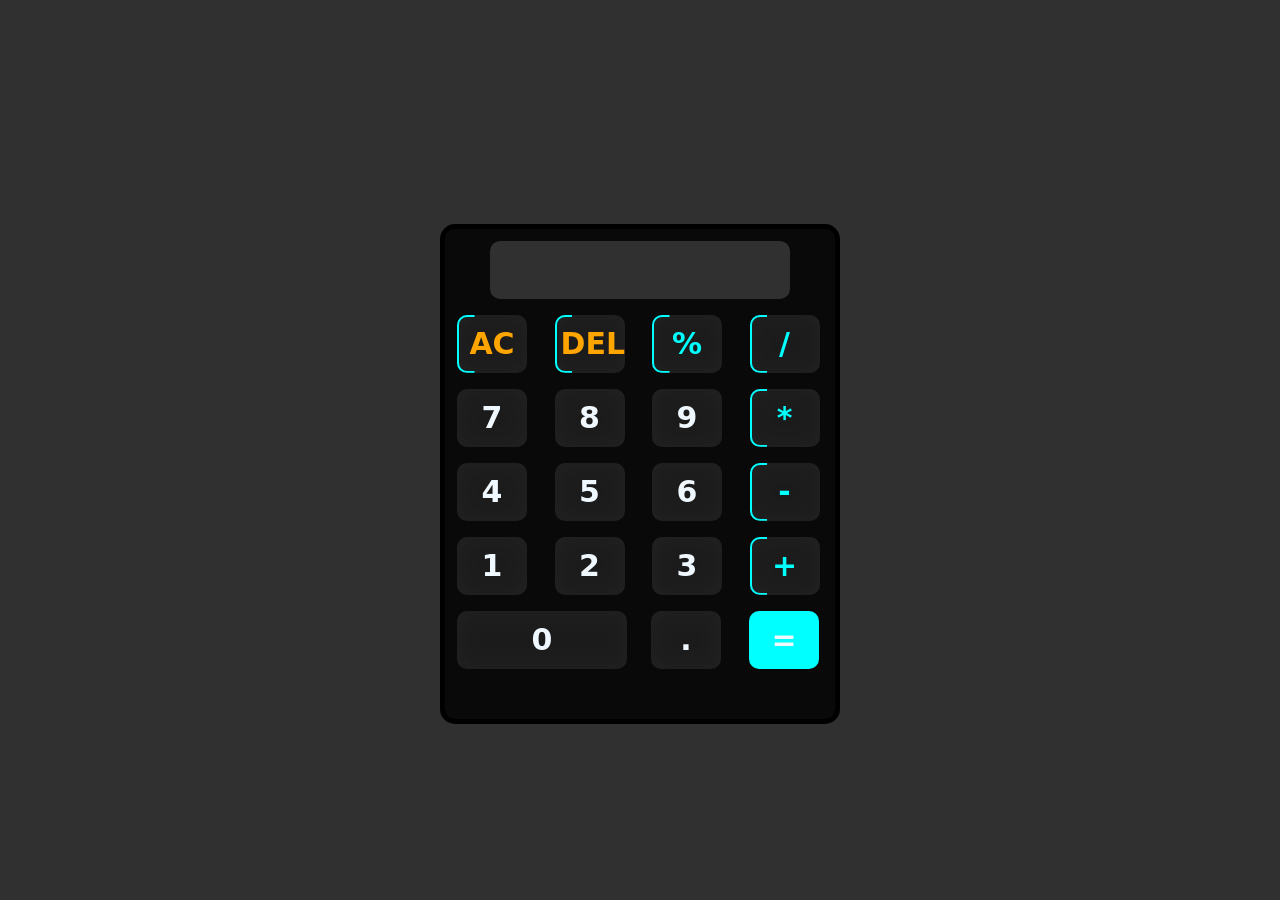
<file: calculator/index.html>
<!doctype html>
<html lang="en">
  <head>
    <meta charset="UTF-8" />
    <meta name="viewport" content="width=device-width, initial-scale=1.0" />
    <link
      href="https://cdn.jsdelivr.net/npm/bootstrap@5.3.8/dist/css/bootstrap.min.css"
      rel="stylesheet"
    />
    <script src="https://cdn.jsdelivr.net/npm/bootstrap@5.3.8/dist/js/bootstrap.bundle.min.js"></script>
    <title>Document</title>
    <link rel="stylesheet" href="my.css" />
  </head>
  <body>
    <div class="container mt-5" style="height: 500px; width: 400px; border: 5px solid black;">
      <div class="row">
        <p
          id="displayoperations"
          style="
            display: block;
            margin: auto;
            height: 58px;
            width: 300px;
            border-radius: 10px;
            margin-top: 3%;
            /* border: 3px solid aliceblue; */
              background-color: rgb(49, 48, 48);
            color: aliceblue;
            text-align: end;
            font-size: 35px;
          "
        >
        </p>
      </div>
      <div class="row mt-3">
        <div class="col">
          <button
          onclick="displayoperations(this)"
            id="button1"
            style="
              width: 70px;
              height: 58px;
              border: none;
              text-transform: uppercase;
              font-size: 30px;
              font-weight: bold;
              color: orange;
              border-radius: 10px;
              border-top-color: red;
            "
          >
            ac
          </button>
        </div>
        <div class="col">
          <button
          onclick="displayoperations(this)"
            id="button1"
            style="
              width: 70px;
              height: 58px;
              border: none;
              text-transform: uppercase;
              font-size: 30px;
              font-weight: bold;
              color: orange;
              border-radius: 10px;
            "
          >
            del
          </button>
        </div>
        <div class="col">
          <button
            id="button1"
            style="
              width: 70px;
              height: 58px;
              border: none;
              text-transform: uppercase;
              font-size: 30px;
              font-weight: bold;
              color: aqua;
              border-radius: 10px;
            "
          >
            %
          </button>
        </div>
        <div class="col">
          <button
          onclick="displayoperations(this)"
            id="button1"
            style="
              width: 70px;
              height: 58px;
              border: none;
              text-transform: uppercase;
              font-size: 30px;
              font-weight: bold;
              color: aqua;
              border-radius: 10px;
            "
          >
            /
          </button>
        </div>
      </div>
      <div class="row mt-3">
        <div class="col">
          <button
          onclick="displayoperations(this)"
            id="button"
            style="
              width: 70px;
              height: 58px;
              border: none;
              text-transform: uppercase;
              font-size: 30px;
              font-weight: bold;
              color: aliceblue;
              border-radius: 10px;
            "
          >
            7
          </button>
        </div>
        <div class="col">
          <button
              onclick="displayoperations(this)"
            id="button"
            style="
              width: 70px;
              height: 58px;
              border: none;
              text-transform: uppercase;
              font-size: 30px;
              font-weight: bold;
              color: aliceblue;
              border-radius: 10px;
            "
          >
            8
          </button>
        </div>
        <div class="col">
          <button
               onclick="displayoperations(this)"
            id="button"
            style="
              width: 70px;
              height: 58px;
              border: none;
              text-transform: uppercase;
              font-size: 30px;
              font-weight: bold;
              color: aliceblue;
              border-radius: 10px;
            "
          >
            9
          </button>
        </div>
        <div class="col">
          <button
               onclick="displayoperations(this)"
            id="button1"
            style="
              width: 70px;
              height: 58px;
              border: none;
              text-transform: uppercase;
              font-size: 30px;
              font-weight: bold;
              color: aqua;
              border-radius: 10px;
            "
          >
            *
          </button>
        </div>
      </div>
      <div class="row mt-3">
        <div class="col">
          <button
               onclick="displayoperations(this)"
            id="button"
            style="
              width: 70px;
              height: 58px;
              border: none;
              text-transform: uppercase;
              font-size: 30px;
              font-weight: bold;
              color: aliceblue;
              border-radius: 10px;
              border-top-color: red;
            "
          >
            4
          </button>
        </div>
        <div class="col">
          <button
               onclick="displayoperations(this)"
            id="button"
            style="
              width: 70px;
              height: 58px;
              border: none;
              text-transform: uppercase;
              font-size: 30px;
              font-weight: bold;
              color: aliceblue;
              border-radius: 10px;
            "
          >
            5
          </button>
        </div>
        <div class="col">
          <button
               onclick="displayoperations(this)"
            id="button"
            style="
              width: 70px;
              height: 58px;
              border: none;
              text-transform: uppercase;
              font-size: 30px;
              font-weight: bold;
              color: aliceblue;
              border-radius: 10px;
            "
          >
            6
          </button>
        </div>
        <div class="col">
          <button
               onclick="displayoperations(this)"
            id="button1"
            style="
              width: 70px;
              height: 58px;
              border: none;
              text-transform: uppercase;
              font-size: 30px;
              font-weight: bold;
              color: aqua;
              border-radius: 10px;
            "
          >
            -
          </button>
        </div>
      </div>
      <div class="row mt-3">
        <div class="col">
          <button
               onclick="displayoperations(this)"
            id="button"
            style="
              width: 70px;
              height: 58px;
              border: none;
              text-transform: uppercase;
              font-size: 30px;
              font-weight: bold;
              color: aliceblue;
              border-radius: 10px;
              border-top-color: red;
            "
          >
            1
          </button>
        </div>
        <div class="col">
          <button
               onclick="displayoperations(this)"
            id="button"
            style="
              width: 70px;
              height: 58px;
              border: none;
              text-transform: uppercase;
              font-size: 30px;
              font-weight: bold;
              color: aliceblue;
              border-radius: 10px;
            "
          >
            2
          </button>
        </div>
        <div class="col">
          <button
               onclick="displayoperations(this)"
            id="button"
            style="
              width: 70px;
              height: 58px;
              border: none;
              text-transform: uppercase;
              font-size: 30px;
              font-weight: bold;
              color: aliceblue;
              border-radius: 10px;
            "
          >
            3
          </button>
        </div>
        <div class="col">
          <button
               onclick="displayoperations(this)"
            id="button1"
            style="
              width: 70px;
              height: 58px;
              border: none;
              text-transform: uppercase;
              font-size: 30px;
              font-weight: bold;
              color: aqua;
              border-radius: 10px;
            "
          >
            +
          </button>
        </div>
      </div>
      <div class="row mt-3">
        <div class="col">
          <button
               onclick="displayoperations(this)"
            id="button"
            style="
              width: 170px;
              height: 58px;
              border: none;
              text-transform: uppercase;
              font-size: 30px;
              font-weight: bold;
              color: aliceblue;
              border-radius: 10px;
            "
          >
            0
          </button>
        </div>
        <!-- <div class="col">
          <button
            id="button"
            style="
              width: 70px;
              height: 58px;
              border: none;
              text-transform: uppercase;
              font-size: 30px;
              font-weight: bold;
              color: orange;
              border-radius: 10px;
            "
          >
            del
          </button>
        </div> -->
        <div class="col">
          <button
               onclick="displayoperations(this)"
            id="button"
            style="
              width: 70px;
              height: 58px;
              border: none;
              text-transform: uppercase;
              font-size: 30px;
              font-weight: bold;
              color: aliceblue;
              border-radius: 10px;
            "
          >
            .
          </button>
        </div>
        <div class="col"
        >
          <button
          onclick="displayoperations(this)"
            id=""
            style="
              width: 70px;
              height: 58px;
              border: none;
              text-transform: uppercase;
              font-size: 30px;
              font-weight: bold;
              color: aliceblue;
              border-radius: 10px;
              background-color: cyan;
            "
          >
            =
          </button>
        </div>
      </div>
    </div>
    <!-- <div style="color: white; background-color: blue;">
      sfsg
    </div> -->
  </body>
    <script src="calculate.js"></script>

</html>
</file>
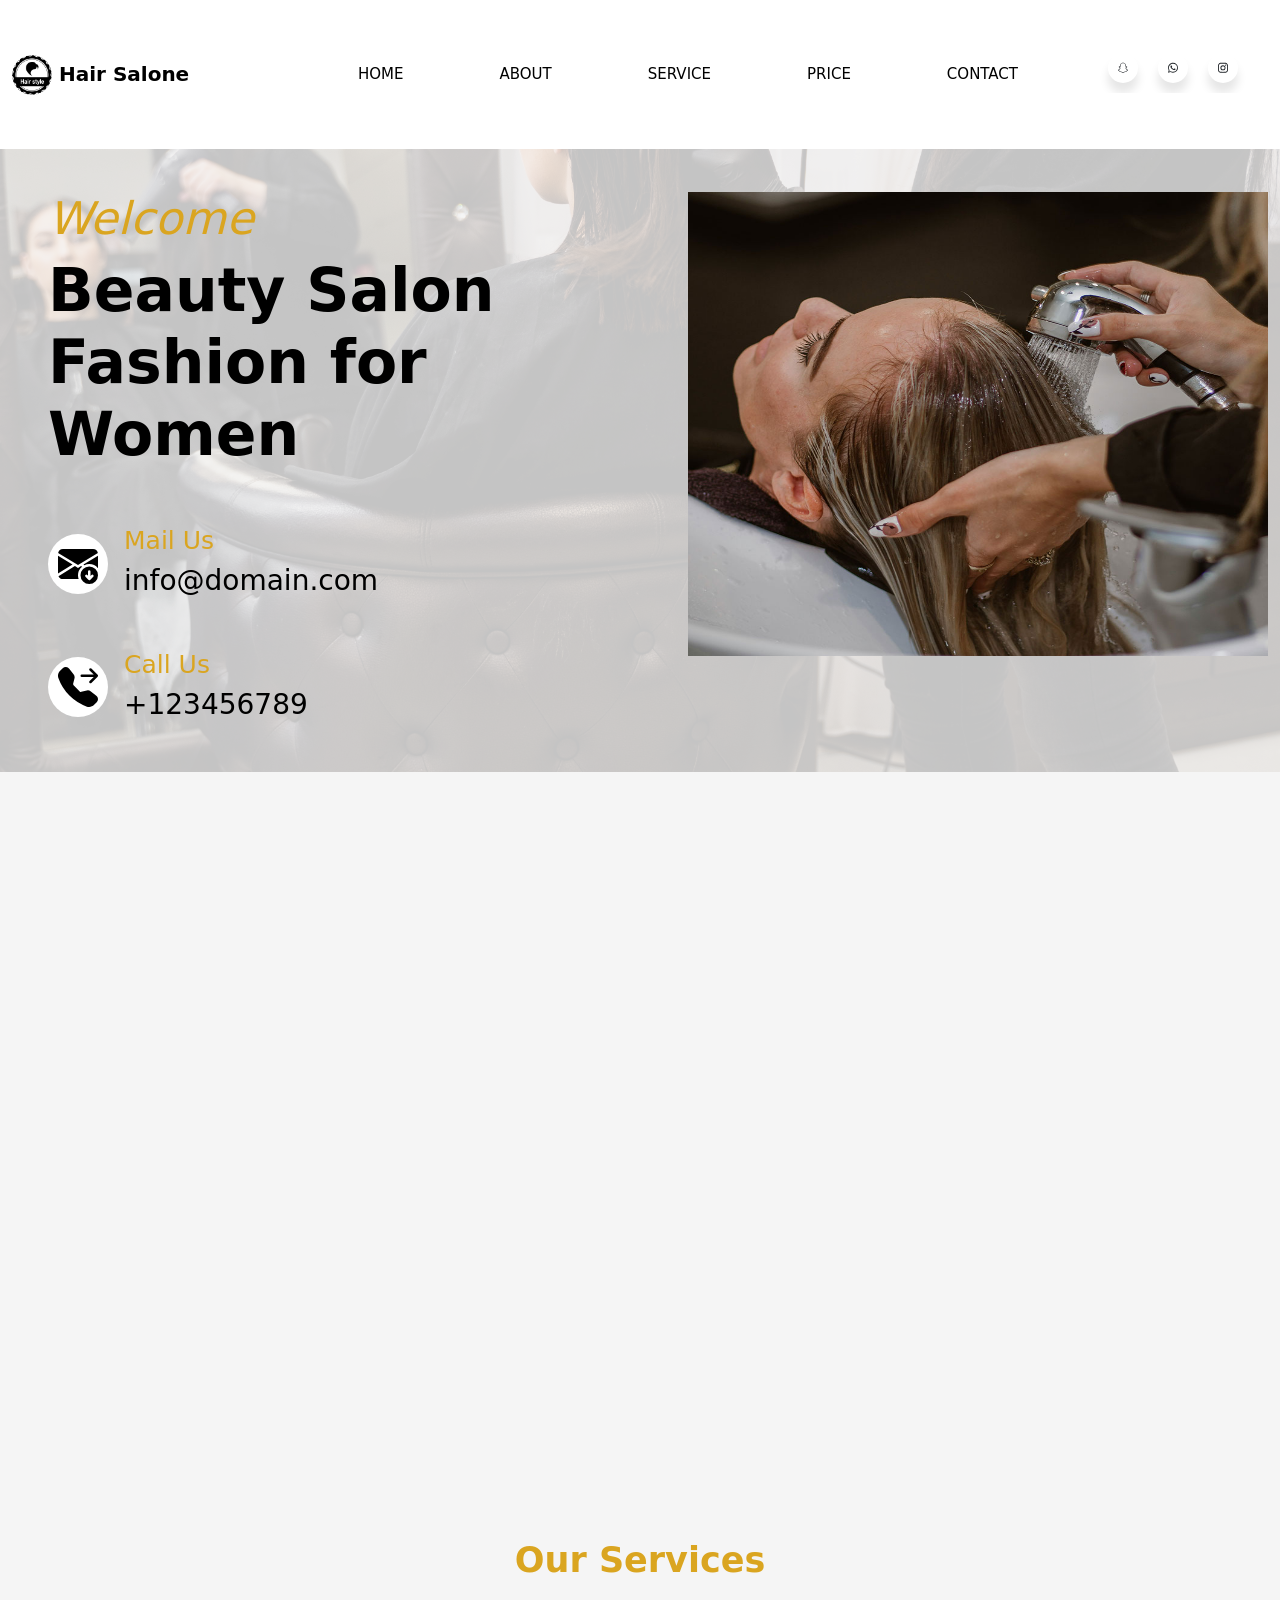
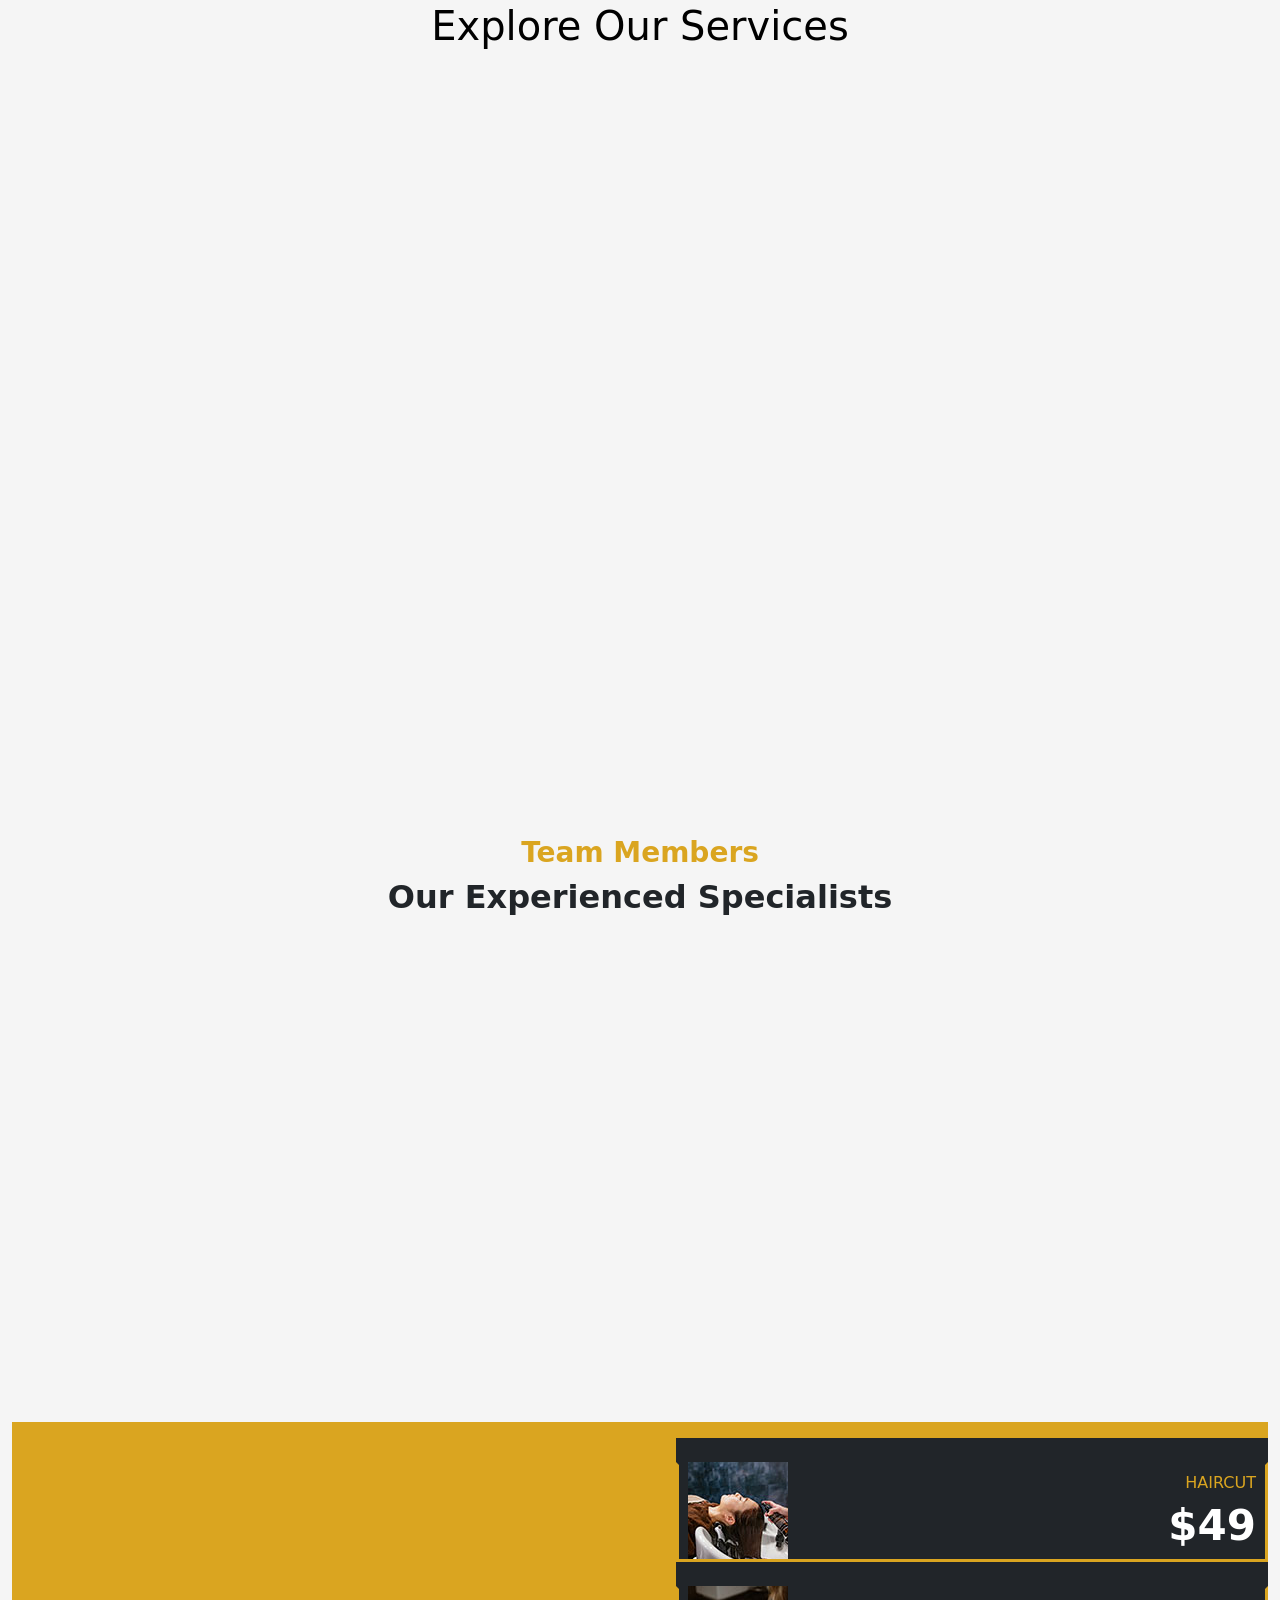
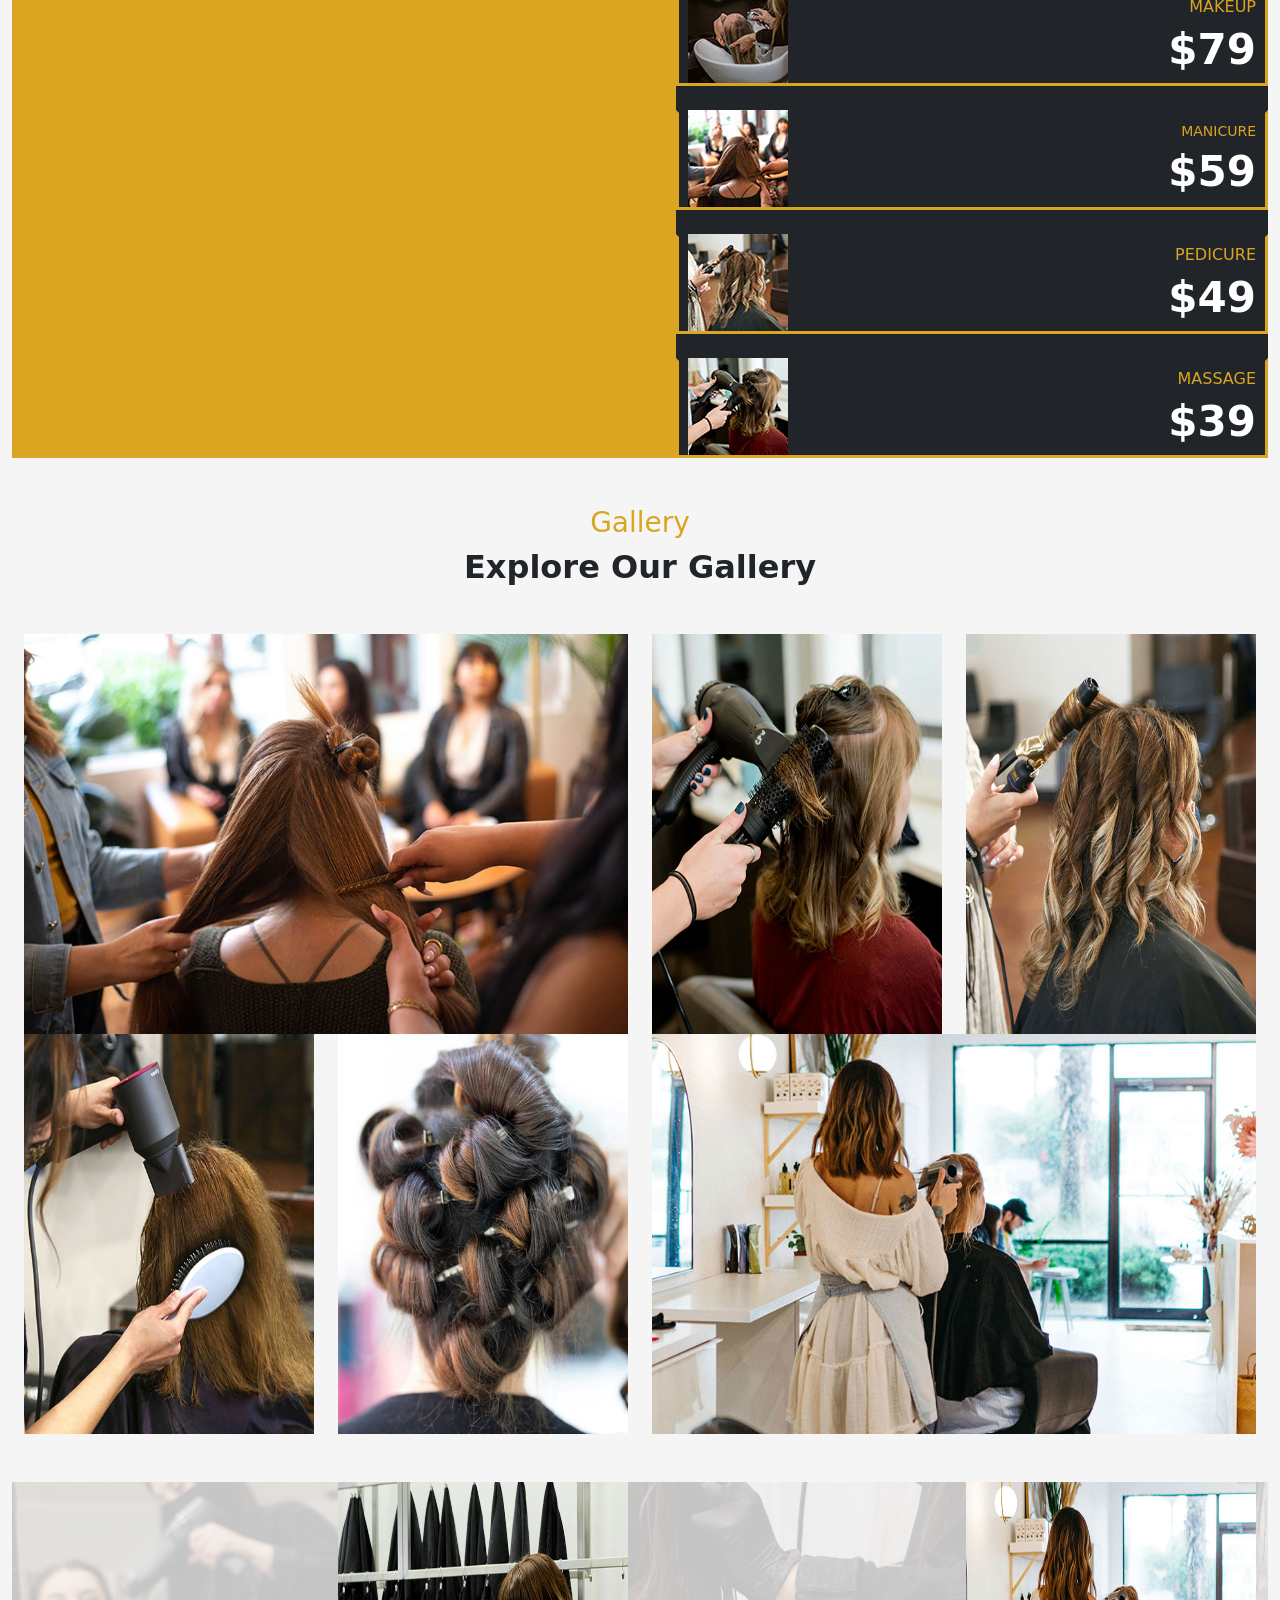
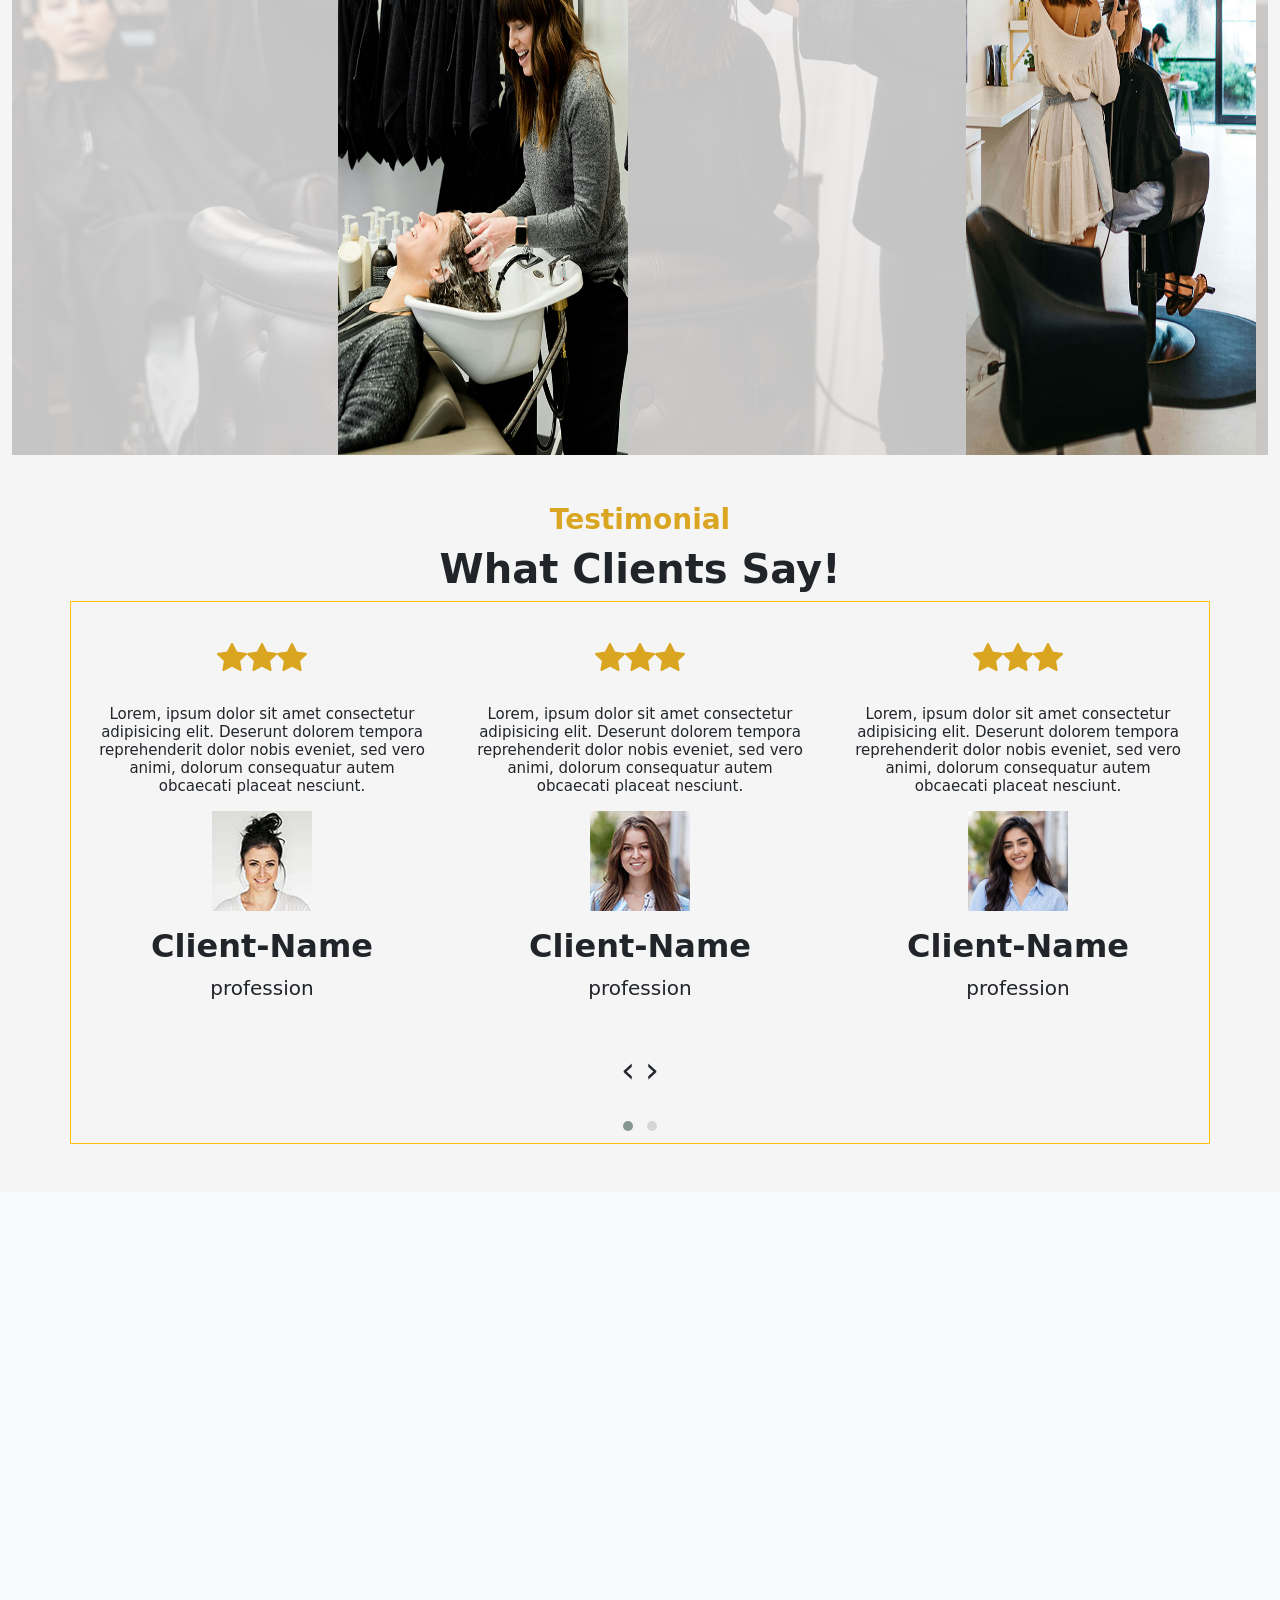
<file: salon/index.html>
<!doctype html>
<html lang="en">
  <head>
    <meta charset="UTF-8" />
    <meta name="viewport" content="width=device-width, initial-scale=1.0" />
    <link
      href="https://cdn.jsdelivr.net/npm/bootstrap@5.3.8/dist/css/bootstrap.min.css"
      rel="stylesheet"
    />
    <script src="https://cdn.jsdelivr.net/npm/bootstrap@5.3.8/dist/js/bootstrap.bundle.min.js"></script>
    <title>Document</title>
    <link rel="stylesheet" href="project.css" />
    <link rel="stylesheet" href="https://cdn.jsdelivr.net/npm/bootstrap-icons@1.13.1/font/bootstrap-icons.min.css">
    <!-- Owl Carousel CSS -->
    <link rel="stylesheet"
          href="https://cdnjs.cloudflare.com/ajax/libs/OwlCarousel2/2.3.4/assets/owl.carousel.min.css">

    <link rel="stylesheet"
          href="https://cdnjs.cloudflare.com/ajax/libs/OwlCarousel2/2.3.4/assets/owl.theme.default.min.css">

  </head>
  <body>
    <!-- .navbar start -->
    <nav class="navbar navbar-expand-md fixed-top bg-white">
      <div class="container-fluid"style="overflow: hidden;">
        <a class="navbar-brand" href="" id="brand"
          ><img
            src="image2/hair-style-badge_42128.png"
            alt=""
            class="rounded-circle"
          /><b> hair salone</b></a
        >
        <button
          class="navbar-toggler"
          type="button" data-bs-toggle="offcanvas" data-bs-target="#demo"
        >
          <span class="navbar-toggler-icon"></span>
        </button>
        <div class="collapse navbar-collapse justify-content-end" id="mynavbar">
          <ul class="navbar-nav">
            <li class="nav-item">
              <a class="nav-link px-xl-5 px-lg-4 px-md- py-md-3 text-uppercase" href="#home"
                >Home</a
              >
            </li>
            <li class="nav-item">
              <a class="nav-link px-xl-5 px-lg-4 px-md- py-md-3 text-uppercase" href="#about"
                >about</a
              >
            </li>
            <li class="nav-item">
              <a class="nav-link px-xl-5 px-lg-4 px-md- py-md-3 text-uppercase" href="#service"
                >service</a
              >
            </li>
            <li class="nav-item">
              <a class="nav-link px-xl-5 px-lg-4 px-md- py-md-3 text-uppercase" href="#price"
                >price</a
              >
            </li>
            <li class="nav-item">
              <a class="nav-link px-xl-5 px-lg-4 px-md- py-md-3 text-uppercase" href="#contact"
                >contact</a
              >
            </li>
            </ul>
            <ul class="wrapper mb-5">
             <li class="icon facebook">
            <span class="tooltip">Snapchat</span>
            <svg xmlns="http://www.w3.org/2000/svg"height="1.2em" fill="currentColor" class="bi bi-snapchat" viewBox="0 0 16 16">
              <path d="M15.943 11.526c-.111-.303-.323-.465-.564-.599a1 1 0 0 0-.123-.064l-.219-.111c-.752-.399-1.339-.902-1.746-1.498a3.4 3.4 0 0 1-.3-.531c-.034-.1-.032-.156-.008-.207a.3.3 0 0 1 .097-.1c.129-.086.262-.173.352-.231.162-.104.289-.187.371-.245.309-.216.525-.446.66-.702a1.4 1.4 0 0 0 .069-1.16c-.205-.538-.713-.872-1.329-.872a1.8 1.8 0 0 0-.487.065c.006-.368-.002-.757-.035-1.139-.116-1.344-.587-2.048-1.077-2.61a4.3 4.3 0 0 0-1.095-.881C9.764.216 8.92 0 7.999 0s-1.76.216-2.505.641c-.412.232-.782.53-1.097.883-.49.562-.96 1.267-1.077 2.61-.033.382-.04.772-.036 1.138a1.8 1.8 0 0 0-.487-.065c-.615 0-1.124.335-1.328.873a1.4 1.4 0 0 0 .067 1.161c.136.256.352.486.66.701.082.058.21.14.371.246l.339.221a.4.4 0 0 1 .109.11c.026.053.027.11-.012.217a3.4 3.4 0 0 1-.295.52c-.398.583-.968 1.077-1.696 1.472-.385.204-.786.34-.955.8-.128.348-.044.743.28 1.075q.18.189.409.31a4.4 4.4 0 0 0 1 .4.7.7 0 0 1 .202.09c.118.104.102.26.259.488q.12.178.296.3c.33.229.701.243 1.095.258.355.014.758.03 1.217.18.19.064.389.186.618.328.55.338 1.305.802 2.566.802 1.262 0 2.02-.466 2.576-.806.227-.14.424-.26.609-.321.46-.152.863-.168 1.218-.181.393-.015.764-.03 1.095-.258a1.14 1.14 0 0 0 .336-.368c.114-.192.11-.327.217-.42a.6.6 0 0 1 .19-.087 4.5 4.5 0 0 0 1.014-.404c.16-.087.306-.2.429-.336l.004-.005c.304-.325.38-.709.256-1.047m-1.121.602c-.684.378-1.139.337-1.493.565-.3.193-.122.61-.34.76-.269.186-1.061-.012-2.085.326-.845.279-1.384 1.082-2.903 1.082s-2.045-.801-2.904-1.084c-1.022-.338-1.816-.14-2.084-.325-.218-.15-.041-.568-.341-.761-.354-.228-.809-.187-1.492-.563-.436-.24-.189-.39-.044-.46 2.478-1.199 2.873-3.05 2.89-3.188.022-.166.045-.297-.138-.466-.177-.164-.962-.65-1.18-.802-.36-.252-.52-.503-.402-.812.082-.214.281-.295.49-.295a1 1 0 0 1 .197.022c.396.086.78.285 1.002.338q.04.01.082.011c.118 0 .16-.06.152-.195-.026-.433-.087-1.277-.019-2.066.094-1.084.444-1.622.859-2.097.2-.229 1.137-1.22 2.93-1.22 1.792 0 2.732.987 2.931 1.215.416.475.766 1.013.859 2.098.068.788.009 1.632-.019 2.065-.01.142.034.195.152.195a.4.4 0 0 0 .082-.01c.222-.054.607-.253 1.002-.338a1 1 0 0 1 .197-.023c.21 0 .409.082.49.295.117.309-.04.56-.401.812-.218.152-1.003.638-1.18.802-.184.169-.16.3-.139.466.018.14.413 1.991 2.89 3.189.147.073.394.222-.041.464"/>
            </svg>
          </li>
           <li class="icon twitter">
            <span class="tooltip">Whatsapp</span>
           
            <svg xmlns="http://www.w3.org/2000/svg"  height="1.2em" fill="currentColor" class="bi bi-whatsapp" viewBox="0 0 16 16">
            <path d="M13.601 2.326A7.85 7.85 0 0 0 7.994 0C3.627 0 .068 3.558.064 7.926c0 1.399.366 2.76 1.057 3.965L0 16l4.204-1.102a7.9 7.9 0 0 0 3.79.965h.004c4.368 0 7.926-3.558 7.93-7.93A7.9 7.9 0 0 0 13.6 2.326zM7.994 14.521a6.6 6.6 0 0 1-3.356-.92l-.24-.144-2.494.654.666-2.433-.156-.251a6.56 6.56 0 0 1-1.007-3.505c0-3.626 2.957-6.584 6.591-6.584a6.56 6.56 0 0 1 4.66 1.931 6.56 6.56 0 0 1 1.928 4.66c-.004 3.639-2.961 6.592-6.592 6.592m3.615-4.934c-.197-.099-1.17-.578-1.353-.646-.182-.065-.315-.099-.445.099-.133.197-.513.646-.627.775-.114.133-.232.148-.43.05-.197-.1-.836-.308-1.592-.985-.59-.525-.985-1.175-1.103-1.372-.114-.198-.011-.304.088-.403.087-.088.197-.232.296-.346.1-.114.133-.198.198-.33.065-.134.034-.248-.015-.347-.05-.099-.445-1.076-.612-1.47-.16-.389-.323-.335-.445-.34-.114-.007-.247-.007-.38-.007a.73.73 0 0 0-.529.247c-.182.198-.691.677-.691 1.654s.71 1.916.81 2.049c.098.133 1.394 2.132 3.383 2.992.47.205.84.326 1.129.418.475.152.904.129 1.246.08.38-.058 1.171-.48 1.338-.943.164-.464.164-.86.114-.943-.049-.084-.182-.133-.38-.232"/>
            </svg>
          </li>
          <li class="icon instagram">
            <span class="tooltip">Instagram</span>
            <svg
              xmlns="http://www.w3.org/2000/svg"
              height="1.2em"
              fill="currentColor"
              class="bi bi-instagram"
              viewBox="0 0 16 16"
            >
              <path
                d="M8 0C5.829 0 5.556.01 4.703.048 3.85.088 3.269.222 2.76.42a3.917 3.917 0 0 0-1.417.923A3.927 3.927 0 0 0 .42 2.76C.222 3.268.087 3.85.048 4.7.01 5.555 0 5.827 0 8.001c0 2.172.01 2.444.048 3.297.04.852.174 1.433.372 1.942.205.526.478.972.923 1.417.444.445.89.719 1.416.923.51.198 1.09.333 1.942.372C5.555 15.99 5.827 16 8 16s2.444-.01 3.298-.048c.851-.04 1.434-.174 1.943-.372a3.916 3.916 0 0 0 1.416-.923c.445-.445.718-.891.923-1.417.197-.509.332-1.09.372-1.942C15.99 10.445 16 10.173 16 8s-.01-2.445-.048-3.299c-.04-.851-.175-1.433-.372-1.941a3.926 3.926 0 0 0-.923-1.417A3.911 3.911 0 0 0 13.24.42c-.51-.198-1.092-.333-1.943-.372C10.443.01 10.172 0 7.998 0h.003zm-.717 1.442h.718c2.136 0 2.389.007 3.232.046.78.035 1.204.166 1.486.275.373.145.64.319.92.599.28.28.453.546.598.92.11.281.24.705.275 1.485.039.843.047 1.096.047 3.231s-.008 2.389-.047 3.232c-.035.78-.166 1.203-.275 1.485a2.47 2.47 0 0 1-.599.919c-.28.28-.546.453-.92.598-.28.11-.704.24-1.485.276-.843.038-1.096.047-3.232.047s-2.39-.009-3.233-.047c-.78-.036-1.203-.166-1.485-.276a2.478 2.478 0 0 1-.92-.598 2.48 2.48 0 0 1-.6-.92c-.109-.281-.24-.705-.275-1.485-.038-.843-.046-1.096-.046-3.233 0-2.136.008-2.388.046-3.231.036-.78.166-1.204.276-1.486.145-.373.319-.64.599-.92.28-.28.546-.453.92-.598.282-.11.705-.24 1.485-.276.738-.034 1.024-.044 2.515-.045v.002zm4.988 1.328a.96.96 0 1 0 0 1.92.96.96 0 0 0 0-1.92zm-4.27 1.122a4.109 4.109 0 1 0 0 8.217 4.109 4.109 0 0 0 0-8.217zm0 1.441a2.667 2.667 0 1 1 0 5.334 2.667 2.667 0 0 1 0-5.334z"
              ></path>
            </svg>
          </li>
          </ul>
        </div>
      </div>
    </nav>
    <!-- .navbar end -->

    <!-- offcanvas menu -->
     <div class="offcanvas offcanvas-start" id="demo">
        <div class="offcanvas-header">
          <h1 class="offcanvas-title">Heading</h1>
          <button type="button" class="btn-close text-reset" data-bs-dismiss="offcanvas"></button>
        </div>
        <div class="offcanvas-body">
        <ul class="navbar-nav">
            <li class="nav-item">
              <a class="nav-link px-xl-5 px-lg-4 px-md- py-md-3 text-uppercase" href=""
                >Home</a
              >
            </li>
            <li class="nav-item">
              <a class="nav-link px-xl-5 px-lg-4 px-md- py-md-3 text-uppercase" href=""
                >about</a
              >
            </li>
            <li class="nav-item">
              <a class="nav-link px-xl-5 px-lg-4 px-md- py-md-3 text-uppercase" href=""
                >service</a
              >
            </li>
            <li class="nav-item">
              <a class="nav-link px-xl-5 px-lg-4 px-md- py-md-3 text-uppercase" href=""
                >price</a
              >
            </li>
            <li class="nav-item">
              <a class="nav-link px-xl-5 px-lg-4 px-md- py-md-3 text-uppercase" href=""
                >contact</a
              >
            </li>
            </ul>
            <ul class="wrapper mb-5">
             <li class="icon facebook">
            <span class="tooltip">Snapchat</span>
            <svg xmlns="http://www.w3.org/2000/svg"height="1.2em" fill="currentColor" class="bi bi-snapchat" viewBox="0 0 16 16">
      <path d="M15.943 11.526c-.111-.303-.323-.465-.564-.599a1 1 0 0 0-.123-.064l-.219-.111c-.752-.399-1.339-.902-1.746-1.498a3.4 3.4 0 0 1-.3-.531c-.034-.1-.032-.156-.008-.207a.3.3 0 0 1 .097-.1c.129-.086.262-.173.352-.231.162-.104.289-.187.371-.245.309-.216.525-.446.66-.702a1.4 1.4 0 0 0 .069-1.16c-.205-.538-.713-.872-1.329-.872a1.8 1.8 0 0 0-.487.065c.006-.368-.002-.757-.035-1.139-.116-1.344-.587-2.048-1.077-2.61a4.3 4.3 0 0 0-1.095-.881C9.764.216 8.92 0 7.999 0s-1.76.216-2.505.641c-.412.232-.782.53-1.097.883-.49.562-.96 1.267-1.077 2.61-.033.382-.04.772-.036 1.138a1.8 1.8 0 0 0-.487-.065c-.615 0-1.124.335-1.328.873a1.4 1.4 0 0 0 .067 1.161c.136.256.352.486.66.701.082.058.21.14.371.246l.339.221a.4.4 0 0 1 .109.11c.026.053.027.11-.012.217a3.4 3.4 0 0 1-.295.52c-.398.583-.968 1.077-1.696 1.472-.385.204-.786.34-.955.8-.128.348-.044.743.28 1.075q.18.189.409.31a4.4 4.4 0 0 0 1 .4.7.7 0 0 1 .202.09c.118.104.102.26.259.488q.12.178.296.3c.33.229.701.243 1.095.258.355.014.758.03 1.217.18.19.064.389.186.618.328.55.338 1.305.802 2.566.802 1.262 0 2.02-.466 2.576-.806.227-.14.424-.26.609-.321.46-.152.863-.168 1.218-.181.393-.015.764-.03 1.095-.258a1.14 1.14 0 0 0 .336-.368c.114-.192.11-.327.217-.42a.6.6 0 0 1 .19-.087 4.5 4.5 0 0 0 1.014-.404c.16-.087.306-.2.429-.336l.004-.005c.304-.325.38-.709.256-1.047m-1.121.602c-.684.378-1.139.337-1.493.565-.3.193-.122.61-.34.76-.269.186-1.061-.012-2.085.326-.845.279-1.384 1.082-2.903 1.082s-2.045-.801-2.904-1.084c-1.022-.338-1.816-.14-2.084-.325-.218-.15-.041-.568-.341-.761-.354-.228-.809-.187-1.492-.563-.436-.24-.189-.39-.044-.46 2.478-1.199 2.873-3.05 2.89-3.188.022-.166.045-.297-.138-.466-.177-.164-.962-.65-1.18-.802-.36-.252-.52-.503-.402-.812.082-.214.281-.295.49-.295a1 1 0 0 1 .197.022c.396.086.78.285 1.002.338q.04.01.082.011c.118 0 .16-.06.152-.195-.026-.433-.087-1.277-.019-2.066.094-1.084.444-1.622.859-2.097.2-.229 1.137-1.22 2.93-1.22 1.792 0 2.732.987 2.931 1.215.416.475.766 1.013.859 2.098.068.788.009 1.632-.019 2.065-.01.142.034.195.152.195a.4.4 0 0 0 .082-.01c.222-.054.607-.253 1.002-.338a1 1 0 0 1 .197-.023c.21 0 .409.082.49.295.117.309-.04.56-.401.812-.218.152-1.003.638-1.18.802-.184.169-.16.3-.139.466.018.14.413 1.991 2.89 3.189.147.073.394.222-.041.464"/>
    </svg>
              </li>
              <li class="icon twitter">
                <span class="tooltip">Whatsapp</span>
              
                <svg xmlns="http://www.w3.org/2000/svg"  height="1.2em" fill="currentColor" class="bi bi-whatsapp" viewBox="0 0 16 16">
                <path d="M13.601 2.326A7.85 7.85 0 0 0 7.994 0C3.627 0 .068 3.558.064 7.926c0 1.399.366 2.76 1.057 3.965L0 16l4.204-1.102a7.9 7.9 0 0 0 3.79.965h.004c4.368 0 7.926-3.558 7.93-7.93A7.9 7.9 0 0 0 13.6 2.326zM7.994 14.521a6.6 6.6 0 0 1-3.356-.92l-.24-.144-2.494.654.666-2.433-.156-.251a6.56 6.56 0 0 1-1.007-3.505c0-3.626 2.957-6.584 6.591-6.584a6.56 6.56 0 0 1 4.66 1.931 6.56 6.56 0 0 1 1.928 4.66c-.004 3.639-2.961 6.592-6.592 6.592m3.615-4.934c-.197-.099-1.17-.578-1.353-.646-.182-.065-.315-.099-.445.099-.133.197-.513.646-.627.775-.114.133-.232.148-.43.05-.197-.1-.836-.308-1.592-.985-.59-.525-.985-1.175-1.103-1.372-.114-.198-.011-.304.088-.403.087-.088.197-.232.296-.346.1-.114.133-.198.198-.33.065-.134.034-.248-.015-.347-.05-.099-.445-1.076-.612-1.47-.16-.389-.323-.335-.445-.34-.114-.007-.247-.007-.38-.007a.73.73 0 0 0-.529.247c-.182.198-.691.677-.691 1.654s.71 1.916.81 2.049c.098.133 1.394 2.132 3.383 2.992.47.205.84.326 1.129.418.475.152.904.129 1.246.08.38-.058 1.171-.48 1.338-.943.164-.464.164-.86.114-.943-.049-.084-.182-.133-.38-.232"/>
                </svg>
              </li>
              <li class="icon instagram">
                <span class="tooltip">Instagram</span>
                <svg
                  xmlns="http://www.w3.org/2000/svg"
                  height="1.2em"
                  fill="currentColor"
                  class="bi bi-instagram"
                  viewBox="0 0 16 16"
                >
                  <path
                    d="M8 0C5.829 0 5.556.01 4.703.048 3.85.088 3.269.222 2.76.42a3.917 3.917 0 0 0-1.417.923A3.927 3.927 0 0 0 .42 2.76C.222 3.268.087 3.85.048 4.7.01 5.555 0 5.827 0 8.001c0 2.172.01 2.444.048 3.297.04.852.174 1.433.372 1.942.205.526.478.972.923 1.417.444.445.89.719 1.416.923.51.198 1.09.333 1.942.372C5.555 15.99 5.827 16 8 16s2.444-.01 3.298-.048c.851-.04 1.434-.174 1.943-.372a3.916 3.916 0 0 0 1.416-.923c.445-.445.718-.891.923-1.417.197-.509.332-1.09.372-1.942C15.99 10.445 16 10.173 16 8s-.01-2.445-.048-3.299c-.04-.851-.175-1.433-.372-1.941a3.926 3.926 0 0 0-.923-1.417A3.911 3.911 0 0 0 13.24.42c-.51-.198-1.092-.333-1.943-.372C10.443.01 10.172 0 7.998 0h.003zm-.717 1.442h.718c2.136 0 2.389.007 3.232.046.78.035 1.204.166 1.486.275.373.145.64.319.92.599.28.28.453.546.598.92.11.281.24.705.275 1.485.039.843.047 1.096.047 3.231s-.008 2.389-.047 3.232c-.035.78-.166 1.203-.275 1.485a2.47 2.47 0 0 1-.599.919c-.28.28-.546.453-.92.598-.28.11-.704.24-1.485.276-.843.038-1.096.047-3.232.047s-2.39-.009-3.233-.047c-.78-.036-1.203-.166-1.485-.276a2.478 2.478 0 0 1-.92-.598 2.48 2.48 0 0 1-.6-.92c-.109-.281-.24-.705-.275-1.485-.038-.843-.046-1.096-.046-3.233 0-2.136.008-2.388.046-3.231.036-.78.166-1.204.276-1.486.145-.373.319-.64.599-.92.28-.28.546-.453.92-.598.282-.11.705-.24 1.485-.276.738-.034 1.024-.044 2.515-.045v.002zm4.988 1.328a.96.96 0 1 0 0 1.92.96.96 0 0 0 0-1.92zm-4.27 1.122a4.109 4.109 0 1 0 0 8.217 4.109 4.109 0 0 0 0-8.217zm0 1.441a2.667 2.667 0 1 1 0 5.334 2.667 2.667 0 0 1 0-5.334z"
                  ></path>
                </svg>
              </li>
              </ul>
        </div>
      </div>
<!-- offcanvas menu end  -->
    <!-- div.container1 start -->
     <section id="home">
    <div class="container-fluid mt-5 pt-5" id="main" style="overflow: hidden;">
      <div class="row mt-5">
        <div class="col-md px-5 mt-5">
          <h5 class="fst-italic" style="font-size: 45px" id="h">Welcome</h5>
          <h1 class="fw-bold" id="font">
            Beauty Salon Fashion for Women
          </h1>
          <div class="row">
            <div class="col-md d-flex align-items-center gap-3 mt-5">
              <div
                class="bg-white rounded-circle d-flex justify-content-center align-items-center"
                style="width: 60px; height: 60px"
              >
                <svg
                  xmlns="http://www.w3.org/2000/svg"
                  width="40"
                  height="40"
                  fill="currentColor"
                  class="bi bi-envelope-arrow-down-fill"
                  viewBox="0 0 16 16"
                  id="icon"
                >
                  <path
                    d="M.05 3.555A2 2 0 0 1 2 2h12a2 2 0 0 1 1.95 1.555L8 8.414zM0 4.697v7.104l5.803-3.558zm.192 8.159 6.57-4.027L8 9.586l1.239-.757.367.225A4.49 4.49 0 0 0 8 12.5c0 .526.09 1.03.256 1.5H2a2 2 0 0 1-1.808-1.144M16 4.697v4.974A4.5 4.5 0 0 0 12.5 8a4.5 4.5 0 0 0-1.965.45l-.338-.207z"
                  />
                  <path
                    d="M12.5 16a3.5 3.5 0 1 0 0-7 3.5 3.5 0 0 0 0 7m.354-1.646a.5.5 0 0 1-.722-.016l-1.149-1.25a.5.5 0 1 1 .737-.676l.28.305V11a.5.5 0 0 1 1 0v1.793l.396-.397a.5.5 0 0 1 .708.708z"
                  />
                </svg>
              </div>
              <div>
                <h5 style="color: goldenrod; font-size: 25px">Mail Us</h5>
                <h3 class="mb-1" style="color: black">info@domain.com</h3>
              </div>
            </div>
            <div class="col-md d-flex align-items-center gap-3 mt-5">
              <div
                class="bg-white rounded-circle d-flex justify-content-center align-items-center"
                style="width: 60px; height: 60px"
              >
                <svg
                  xmlns="http://www.w3.org/2000/svg"
                  width="40"
                  height="40"
                  fill="currentColor"
                  class="bi bi-telephone-forward-fill"
                  viewBox="0 0 16 16"
                  id="icon"
                >
                  <path
                    fill-rule="evenodd"
                    d="M1.885.511a1.745 1.745 0 0 1 2.61.163L6.29 2.98c.329.423.445.974.315 1.494l-.547 2.19a.68.68 0 0 0 .178.643l2.457 2.457a.68.68 0 0 0 .644.178l2.189-.547a1.75 1.75 0 0 1 1.494.315l2.306 1.794c.829.645.905 1.87.163 2.611l-1.034 1.034c-.74.74-1.846 1.065-2.877.702a18.6 18.6 0 0 1-7.01-4.42 18.6 18.6 0 0 1-4.42-7.009c-.362-1.03-.037-2.137.703-2.877zm10.761.135a.5.5 0 0 1 .708 0l2.5 2.5a.5.5 0 0 1 0 .708l-2.5 2.5a.5.5 0 0 1-.708-.708L14.293 4H9.5a.5.5 0 0 1 0-1h4.793l-1.647-1.646a.5.5 0 0 1 0-.708"
                  />
                </svg>
              </div>
              <div>
                <h5 style="color: goldenrod; font-size: 25px">Call Us</h5>
                <h3 class="mb-1" style="color: black">+123456789</h3>
              </div>
            </div>
          </div>
        </div>
        <div class="col-md mt-5"data-aos="zoom-in">
          <img
            src="image2/headwash.jpg"
            alt=""
            id="frontimg"
          />
        </div>
      </div>
    </div>
    <!-- div.container1 end -->
     <!-- div.container2 start -->
      <div class="container-fluid mt-5" style="overflow: hidden;">
        <div class="row">
          <div class="col-md mt-5"data-aos="zoom-out-right">
            <img src="image2/sallon images5.jpg" alt="" style="width: 100%; height: 100%;">
          </div>
          <div class="col-md mt-5"data-aos="zoom-out-left">
            <h3 style="color: goldenrod;" class="pt-3"><b>About Us</b></h3>
            <h1 class="fw-bold mt-4" style="font-size: 45px;">Why People Choose Us!</h1>
            <p class="mt-5" style="font-size: 20px;">Lorem ipsum dolor sit amet, consectetur adipiscing elit. Maecenas eget libero lobortis, auctor nisi quis, aliquet nunc. Nam dapibus interdum lacus, suscipit tempor odio viverra aliquam. Etiam non ex ex.</p>
              <div class="row">
                <div class="col bg-light mt-3">
                  <svg xmlns="http://www.w3.org/2000/svg" fill="currentColor" class="bi bi-layout-text-window-reverse mx-auto w-25 d-block mt-4" viewBox="0 0 16 16"id="icon4">
                    <path d="M13 6.5a.5.5 0 0 0-.5-.5h-5a.5.5 0 0 0 0 1h5a.5.5 0 0 0 .5-.5m0 3a.5.5 0 0 0-.5-.5h-5a.5.5 0 0 0 0 1h5a.5.5 0 0 0 .5-.5m-.5 2.5a.5.5 0 0 1 0 1h-5a.5.5 0 0 1 0-1z"/>
                    <path d="M14 0a2 2 0 0 1 2 2v12a2 2 0 0 1-2 2H2a2 2 0 0 1-2-2V2a2 2 0 0 1 2-2zM2 1a1 1 0 0 0-1 1v1h14V2a1 1 0 0 0-1-1zM1 4v10a1 1 0 0 0 1 1h2V4zm4 0v11h9a1 1 0 0 0 1-1V4z"/>
                  </svg>
                  <h1 class="text-center">25</h1>
                  <p class="text-uppercase text-center fw-bolder">Years experience</p>
                </div>
                <div class="col bg-light mt-3">
                  <svg xmlns="http://www.w3.org/2000/svg" fill="currentColor" class="bi bi-people-fill d-block w-25 mx-auto mt-4" viewBox="0 0 16 16"id="icon4">
                  <path d="M7 14s-1 0-1-1 1-4 5-4 5 3 5 4-1 1-1 1zm4-6a3 3 0 1 0 0-6 3 3 0 0 0 0 6m-5.784 6A2.24 2.24 0 0 1 5 13c0-1.355.68-2.75 1.936-3.72A6.3 6.3 0 0 0 5 9c-4 0-5 3-5 4s1 1 1 1zM4.5 8a2.5 2.5 0 1 0 0-5 2.5 2.5 0 0 0 0 5"/>
                </svg>
                <h1 class="text-center">999</h1>
                <p class="text-center text-uppercase fw-bolder">Happy Customers</p>
                </div>
              </div>
          </div> 
        </div>
        <div class="row">
            <div class="col-md  d-flex  gap-3 align-items-center"data-aos="fade-right">
              <div
                class="bg-dark rounded-circle d-flex justify-content-center align-items-center"
                style="width: 60px; height: 60px"
              >
              <svg xmlns="http://www.w3.org/2000/svg" width="40" height="40" fill="currentColor" class="bi bi-telephone" viewBox="0 0 16 16"id="icon5">
                <path d="M3.654 1.328a.678.678 0 0 0-1.015-.063L1.605 2.3c-.483.484-.661 1.169-.45 1.77a17.6 17.6 0 0 0 4.168 6.608 17.6 17.6 0 0 0 6.608 4.168c.601.211 1.286.033 1.77-.45l1.034-1.034a.678.678 0 0 0-.063-1.015l-2.307-1.794a.68.68 0 0 0-.58-.122l-2.19.547a1.75 1.75 0 0 1-1.657-.459L5.482 8.062a1.75 1.75 0 0 1-.46-1.657l.548-2.19a.68.68 0 0 0-.122-.58zM1.884.511a1.745 1.745 0 0 1 2.612.163L6.29 2.98c.329.423.445.974.315 1.494l-.547 2.19a.68.68 0 0 0 .178.643l2.457 2.457a.68.68 0 0 0 .644.178l2.189-.547a1.75 1.75 0 0 1 1.494.315l2.306 1.794c.829.645.905 1.87.163 2.611l-1.034 1.034c-.74.74-1.846 1.065-2.877.702a18.6 18.6 0 0 1-7.01-4.42 18.6 18.6 0 0 1-4.42-7.009c-.362-1.03-.037-2.137.703-2.877z"/>
              </svg>
              </div>
              <h5 class="mt-4" style="color:black; font-size: 25px">+0123456789<br>
                <p style="font-size: 15px;">Call us direct 24/7 for get a free consultation</p>
              </h5>
            </div>
            <!-- From Uiverse.io by gharsh11032000 div.button -->
            <div class="col-md mt-4"data-aos="fade-left">
              <!-- <div class="btn btn-lg" style="font-size: 20px; color: white; background-color: goldenrod;">Read More</div>
            </div> -->
            <!-- From Uiverse.io by Gaurav-WebDev --> 
            <button class="button type1">
            </button>
          </div>
      </div>
     <!-- div.container2 end -->
      <!-- div.container3 start -->
       <section id="services">
       <div class="container-fluid  mt-5 "id="product" style="overflow: hidden;">
        <p class="text-center fw-bold" style="font-size:35px;color: goldenrod;">Our Services<br>
            <h1 class="mt-3 text-center" style="color: black;">Explore Our Services</h1>
        </p>
        <div class="row gap-3  mt-3">
          <div class="col-md  d-flex justify-content-centern flex-column align-items-center border border-2 border-warning" style="background-color: black;"data-aos="fade-down"data-aos-easing="linear"data-aos-duration="1500">
            <img src="image2/makeup image.png" alt="" width="60px" height="60px" class="mt-3"id="gur">
            <h3 class="mt-2" style="color: white;">Makeup</h3>
            <p class="text-center px-lg-5 m-3" style="color: white;">Clita erat ipsum et lorem et sit, sed stet no labore lorem sit clita duo justo et tempor eirmod magna dolore erat amet</p>
           <!-- From Uiverse.io by MuhammadHasann  -->
            <button class="mb-3">
              READ MORE
              <div class="star-1">
                <svg
                  xmlns="http://www.w3.org/2000/svg"
                  xml:space="preserve"
                  version="1.1"
                  style="shape-rendering:geometricPrecision; text-rendering:geometricPrecision; image-rendering:optimizeQuality; fill-rule:evenodd; clip-rule:evenodd"
                  viewBox="0 0 784.11 815.53"
                  xmlns:xlink="http://www.w3.org/1999/xlink"
                >
                  <defs></defs>
                  <g id="Layer_x0020_1">
                    <metadata id="CorelCorpID_0Corel-Layer"></metadata>
                    <path
                      class="fil0"
                      d="M392.05 0c-20.9,210.08 -184.06,378.41 -392.05,407.78 207.96,29.37 371.12,197.68 392.05,407.74 20.93,-210.06 184.09,-378.37 392.05,-407.74 -207.98,-29.38 -371.16,-197.69 -392.06,-407.78z"
                    ></path>
                  </g>
                </svg>
              </div>
              <div class="star-2">
                <svg
                  xmlns="http://www.w3.org/2000/svg"
                  xml:space="preserve"
                  version="1.1"
                  style="shape-rendering:geometricPrecision; text-rendering:geometricPrecision; image-rendering:optimizeQuality; fill-rule:evenodd; clip-rule:evenodd"
                  viewBox="0 0 784.11 815.53"
                  xmlns:xlink="http://www.w3.org/1999/xlink"
                >
                  <defs></defs>
                  <g id="Layer_x0020_1">
                    <metadata id="CorelCorpID_0Corel-Layer"></metadata>
                    <path
                      class="fil0"
                      d="M392.05 0c-20.9,210.08 -184.06,378.41 -392.05,407.78 207.96,29.37 371.12,197.68 392.05,407.74 20.93,-210.06 184.09,-378.37 392.05,-407.74 -207.98,-29.38 -371.16,-197.69 -392.06,-407.78z"
                    ></path>
                  </g>
                </svg>
              </div>
              <div class="star-3">
                <svg
                  xmlns="http://www.w3.org/2000/svg"
                  xml:space="preserve"
                  version="1.1"
                  style="shape-rendering:geometricPrecision; text-rendering:geometricPrecision; image-rendering:optimizeQuality; fill-rule:evenodd; clip-rule:evenodd"
                  viewBox="0 0 784.11 815.53"
                  xmlns:xlink="http://www.w3.org/1999/xlink"
                >
                  <defs></defs>
                  <g id="Layer_x0020_1">
                    <metadata id="CorelCorpID_0Corel-Layer"></metadata>
                    <path
                      class="fil0"
                      d="M392.05 0c-20.9,210.08 -184.06,378.41 -392.05,407.78 207.96,29.37 371.12,197.68 392.05,407.74 20.93,-210.06 184.09,-378.37 392.05,-407.74 -207.98,-29.38 -371.16,-197.69 -392.06,-407.78z"
                    ></path>
                  </g>
                </svg>
              </div>
              <div class="star-4">
                <svg
                  xmlns="http://www.w3.org/2000/svg"
                  xml:space="preserve"
                  version="1.1"
                  style="shape-rendering:geometricPrecision; text-rendering:geometricPrecision; image-rendering:optimizeQuality; fill-rule:evenodd; clip-rule:evenodd"
                  viewBox="0 0 784.11 815.53"
                  xmlns:xlink="http://www.w3.org/1999/xlink"
                >
                  <defs></defs>
                  <g id="Layer_x0020_1">
                    <metadata id="CorelCorpID_0Corel-Layer"></metadata>
                    <path
                      class="fil0"
                      d="M392.05 0c-20.9,210.08 -184.06,378.41 -392.05,407.78 207.96,29.37 371.12,197.68 392.05,407.74 20.93,-210.06 184.09,-378.37 392.05,-407.74 -207.98,-29.38 -371.16,-197.69 -392.06,-407.78z"
                    ></path>
                  </g>
                </svg>
              </div>
              <div class="star-5">
                <svg
                  xmlns="http://www.w3.org/2000/svg"
                  xml:space="preserve"
                  version="1.1"
                  style="shape-rendering:geometricPrecision; text-rendering:geometricPrecision; image-rendering:optimizeQuality; fill-rule:evenodd; clip-rule:evenodd"
                  viewBox="0 0 784.11 815.53"
                  xmlns:xlink="http://www.w3.org/1999/xlink"
                >
                  <defs></defs>
                  <g id="Layer_x0020_1">
                    <metadata id="CorelCorpID_0Corel-Layer"></metadata>
                    <path
                      class="fil0"
                      d="M392.05 0c-20.9,210.08 -184.06,378.41 -392.05,407.78 207.96,29.37 371.12,197.68 392.05,407.74 20.93,-210.06 184.09,-378.37 392.05,-407.74 -207.98,-29.38 -371.16,-197.69 -392.06,-407.78z"
                    ></path>
                  </g>
                </svg>
              </div>
              <div class="star-6">
                <svg
                  xmlns="http://www.w3.org/2000/svg"
                  xml:space="preserve"
                  version="1.1"
                  style="shape-rendering:geometricPrecision; text-rendering:geometricPrecision; image-rendering:optimizeQuality; fill-rule:evenodd; clip-rule:evenodd"
                  viewBox="0 0 784.11 815.53"
                  xmlns:xlink="http://www.w3.org/1999/xlink"
                >
                  <defs></defs>
                  <g id="Layer_x0020_1">
                    <metadata id="CorelCorpID_0Corel-Layer"></metadata>
                    <path
                      class="fil0"
                      d="M392.05 0c-20.9,210.08 -184.06,378.41 -392.05,407.78 207.96,29.37 371.12,197.68 392.05,407.74 20.93,-210.06 184.09,-378.37 392.05,-407.74 -207.98,-29.38 -371.16,-197.69 -392.06,-407.78z"
                    ></path>
                  </g>
                </svg>
              </div>
            </button>
          </div>
          <div class="col-md d-flex justify-content-center flex-column align-items-center border border-2 border-warning" style="background-color: black;"data-aos="fade-down" data-aos-easing="linear"data-aos-duration="1500">
              <img src="image2/cut6.png" alt="" width="60px" height="60px" class="mt-3" id="gur">
            <h3 class="mt-2" style="color: white;">Haircut</h3>
            <p class="text-center px-lg-5 m-3" style="color: white;">Clita erat ipsum et lorem et sit, sed stet no labore lorem sit clita duo justo et tempor eirmod magna dolore erat amet</p>
           <!-- From Uiverse.io by MuhammadHasann  -->
            <button class="mb-3">
              READ MORE
              <div class="star-1">
                <svg
                  xmlns="http://www.w3.org/2000/svg"
                  xml:space="preserve"
                  version="1.1"
                  style="shape-rendering:geometricPrecision; text-rendering:geometricPrecision; image-rendering:optimizeQuality; fill-rule:evenodd; clip-rule:evenodd"
                  viewBox="0 0 784.11 815.53"
                  xmlns:xlink="http://www.w3.org/1999/xlink"
                >
                  <defs></defs>
                  <g id="Layer_x0020_1">
                    <metadata id="CorelCorpID_0Corel-Layer"></metadata>
                    <path
                      class="fil0"
                      d="M392.05 0c-20.9,210.08 -184.06,378.41 -392.05,407.78 207.96,29.37 371.12,197.68 392.05,407.74 20.93,-210.06 184.09,-378.37 392.05,-407.74 -207.98,-29.38 -371.16,-197.69 -392.06,-407.78z"
                    ></path>
                  </g>
                </svg>
              </div>
              <div class="star-2">
                <svg
                  xmlns="http://www.w3.org/2000/svg"
                  xml:space="preserve"
                  version="1.1"
                  style="shape-rendering:geometricPrecision; text-rendering:geometricPrecision; image-rendering:optimizeQuality; fill-rule:evenodd; clip-rule:evenodd"
                  viewBox="0 0 784.11 815.53"
                  xmlns:xlink="http://www.w3.org/1999/xlink"
                >
                  <defs></defs>
                  <g id="Layer_x0020_1">
                    <metadata id="CorelCorpID_0Corel-Layer"></metadata>
                    <path
                      class="fil0"
                      d="M392.05 0c-20.9,210.08 -184.06,378.41 -392.05,407.78 207.96,29.37 371.12,197.68 392.05,407.74 20.93,-210.06 184.09,-378.37 392.05,-407.74 -207.98,-29.38 -371.16,-197.69 -392.06,-407.78z"
                    ></path>
                  </g>
                </svg>
              </div>
              <div class="star-3">
                <svg
                  xmlns="http://www.w3.org/2000/svg"
                  xml:space="preserve"
                  version="1.1"
                  style="shape-rendering:geometricPrecision; text-rendering:geometricPrecision; image-rendering:optimizeQuality; fill-rule:evenodd; clip-rule:evenodd"
                  viewBox="0 0 784.11 815.53"
                  xmlns:xlink="http://www.w3.org/1999/xlink"
                >
                  <defs></defs>
                  <g id="Layer_x0020_1">
                    <metadata id="CorelCorpID_0Corel-Layer"></metadata>
                    <path
                      class="fil0"
                      d="M392.05 0c-20.9,210.08 -184.06,378.41 -392.05,407.78 207.96,29.37 371.12,197.68 392.05,407.74 20.93,-210.06 184.09,-378.37 392.05,-407.74 -207.98,-29.38 -371.16,-197.69 -392.06,-407.78z"
                    ></path>
                  </g>
                </svg>
              </div>
              <div class="star-4">
                <svg
                  xmlns="http://www.w3.org/2000/svg"
                  xml:space="preserve"
                  version="1.1"
                  style="shape-rendering:geometricPrecision; text-rendering:geometricPrecision; image-rendering:optimizeQuality; fill-rule:evenodd; clip-rule:evenodd"
                  viewBox="0 0 784.11 815.53"
                  xmlns:xlink="http://www.w3.org/1999/xlink"
                >
                  <defs></defs>
                  <g id="Layer_x0020_1">
                    <metadata id="CorelCorpID_0Corel-Layer"></metadata>
                    <path
                      class="fil0"
                      d="M392.05 0c-20.9,210.08 -184.06,378.41 -392.05,407.78 207.96,29.37 371.12,197.68 392.05,407.74 20.93,-210.06 184.09,-378.37 392.05,-407.74 -207.98,-29.38 -371.16,-197.69 -392.06,-407.78z"
                    ></path>
                  </g>
                </svg>
              </div>
              <div class="star-5">
                <svg
                  xmlns="http://www.w3.org/2000/svg"
                  xml:space="preserve"
                  version="1.1"
                  style="shape-rendering:geometricPrecision; text-rendering:geometricPrecision; image-rendering:optimizeQuality; fill-rule:evenodd; clip-rule:evenodd"
                  viewBox="0 0 784.11 815.53"
                  xmlns:xlink="http://www.w3.org/1999/xlink"
                >
                  <defs></defs>
                  <g id="Layer_x0020_1">
                    <metadata id="CorelCorpID_0Corel-Layer"></metadata>
                    <path
                      class="fil0"
                      d="M392.05 0c-20.9,210.08 -184.06,378.41 -392.05,407.78 207.96,29.37 371.12,197.68 392.05,407.74 20.93,-210.06 184.09,-378.37 392.05,-407.74 -207.98,-29.38 -371.16,-197.69 -392.06,-407.78z"
                    ></path>
                  </g>
                </svg>
              </div>
              <div class="star-6">
                <svg
                  xmlns="http://www.w3.org/2000/svg"
                  xml:space="preserve"
                  version="1.1"
                  style="shape-rendering:geometricPrecision; text-rendering:geometricPrecision; image-rendering:optimizeQuality; fill-rule:evenodd; clip-rule:evenodd"
                  viewBox="0 0 784.11 815.53"
                  xmlns:xlink="http://www.w3.org/1999/xlink"
                >
                  <defs></defs>
                  <g id="Layer_x0020_1">
                    <metadata id="CorelCorpID_0Corel-Layer"></metadata>
                    <path
                      class="fil0"
                      d="M392.05 0c-20.9,210.08 -184.06,378.41 -392.05,407.78 207.96,29.37 371.12,197.68 392.05,407.74 20.93,-210.06 184.09,-378.37 392.05,-407.74 -207.98,-29.38 -371.16,-197.69 -392.06,-407.78z"
                    ></path>
                  </g>
                </svg>
              </div>
            </button>
          </div>
          <div class="col-md d-flex justify-content-center flex-column align-items-center border border-2 border-warning" style="background-color: black;"data-aos="fade-down"data-aos-easing="linear"data-aos-duration="1500">
            <img src="image2/manicure.png" alt="" width="60px" height="60px" class="mt-3" id="gur">
            <h3 class="mt-2" style="color: white;">Manicure</h3>
            <p class="text-center px-lg-5 m-3" style="color: white;">Clita erat ipsum et lorem et sit, sed stet no labore lorem sit clita duo justo et tempor eirmod magna dolore erat amet</p>
           <!-- From Uiverse.io by MuhammadHasann  -->
            <button class="mb-3">
              READ MORE
              <div class="star-1">
                <svg
                  xmlns="http://www.w3.org/2000/svg"
                  xml:space="preserve"
                  version="1.1"
                  style="shape-rendering:geometricPrecision; text-rendering:geometricPrecision; image-rendering:optimizeQuality; fill-rule:evenodd; clip-rule:evenodd"
                  viewBox="0 0 784.11 815.53"
                  xmlns:xlink="http://www.w3.org/1999/xlink"
                >
                  <defs></defs>
                  <g id="Layer_x0020_1">
                    <metadata id="CorelCorpID_0Corel-Layer"></metadata>
                    <path
                      class="fil0"
                      d="M392.05 0c-20.9,210.08 -184.06,378.41 -392.05,407.78 207.96,29.37 371.12,197.68 392.05,407.74 20.93,-210.06 184.09,-378.37 392.05,-407.74 -207.98,-29.38 -371.16,-197.69 -392.06,-407.78z"
                    ></path>
                  </g>
                </svg>
              </div>
              <div class="star-2">
                <svg
                  xmlns="http://www.w3.org/2000/svg"
                  xml:space="preserve"
                  version="1.1"
                  style="shape-rendering:geometricPrecision; text-rendering:geometricPrecision; image-rendering:optimizeQuality; fill-rule:evenodd; clip-rule:evenodd"
                  viewBox="0 0 784.11 815.53"
                  xmlns:xlink="http://www.w3.org/1999/xlink"
                >
                  <defs></defs>
                  <g id="Layer_x0020_1">
                    <metadata id="CorelCorpID_0Corel-Layer"></metadata>
                    <path
                      class="fil0"
                      d="M392.05 0c-20.9,210.08 -184.06,378.41 -392.05,407.78 207.96,29.37 371.12,197.68 392.05,407.74 20.93,-210.06 184.09,-378.37 392.05,-407.74 -207.98,-29.38 -371.16,-197.69 -392.06,-407.78z"
                    ></path>
                  </g>
                </svg>
              </div>
              <div class="star-3">
                <svg
                  xmlns="http://www.w3.org/2000/svg"
                  xml:space="preserve"
                  version="1.1"
                  style="shape-rendering:geometricPrecision; text-rendering:geometricPrecision; image-rendering:optimizeQuality; fill-rule:evenodd; clip-rule:evenodd"
                  viewBox="0 0 784.11 815.53"
                  xmlns:xlink="http://www.w3.org/1999/xlink"
                >
                  <defs></defs>
                  <g id="Layer_x0020_1">
                    <metadata id="CorelCorpID_0Corel-Layer"></metadata>
                    <path
                      class="fil0"
                      d="M392.05 0c-20.9,210.08 -184.06,378.41 -392.05,407.78 207.96,29.37 371.12,197.68 392.05,407.74 20.93,-210.06 184.09,-378.37 392.05,-407.74 -207.98,-29.38 -371.16,-197.69 -392.06,-407.78z"
                    ></path>
                  </g>
                </svg>
              </div>
              <div class="star-4">
                <svg
                  xmlns="http://www.w3.org/2000/svg"
                  xml:space="preserve"
                  version="1.1"
                  style="shape-rendering:geometricPrecision; text-rendering:geometricPrecision; image-rendering:optimizeQuality; fill-rule:evenodd; clip-rule:evenodd"
                  viewBox="0 0 784.11 815.53"
                  xmlns:xlink="http://www.w3.org/1999/xlink"
                >
                  <defs></defs>
                  <g id="Layer_x0020_1">
                    <metadata id="CorelCorpID_0Corel-Layer"></metadata>
                    <path
                      class="fil0"
                      d="M392.05 0c-20.9,210.08 -184.06,378.41 -392.05,407.78 207.96,29.37 371.12,197.68 392.05,407.74 20.93,-210.06 184.09,-378.37 392.05,-407.74 -207.98,-29.38 -371.16,-197.69 -392.06,-407.78z"
                    ></path>
                  </g>
                </svg>
              </div>
              <div class="star-5">
                <svg
                  xmlns="http://www.w3.org/2000/svg"
                  xml:space="preserve"
                  version="1.1"
                  style="shape-rendering:geometricPrecision; text-rendering:geometricPrecision; image-rendering:optimizeQuality; fill-rule:evenodd; clip-rule:evenodd"
                  viewBox="0 0 784.11 815.53"
                  xmlns:xlink="http://www.w3.org/1999/xlink"
                >
                  <defs></defs>
                  <g id="Layer_x0020_1">
                    <metadata id="CorelCorpID_0Corel-Layer"></metadata>
                    <path
                      class="fil0"
                      d="M392.05 0c-20.9,210.08 -184.06,378.41 -392.05,407.78 207.96,29.37 371.12,197.68 392.05,407.74 20.93,-210.06 184.09,-378.37 392.05,-407.74 -207.98,-29.38 -371.16,-197.69 -392.06,-407.78z"
                    ></path>
                  </g>
                </svg>
              </div>
              <div class="star-6">
                <svg
                  xmlns="http://www.w3.org/2000/svg"
                  xml:space="preserve"
                  version="1.1"
                  style="shape-rendering:geometricPrecision; text-rendering:geometricPrecision; image-rendering:optimizeQuality; fill-rule:evenodd; clip-rule:evenodd"
                  viewBox="0 0 784.11 815.53"
                  xmlns:xlink="http://www.w3.org/1999/xlink"
                >
                  <defs></defs>
                  <g id="Layer_x0020_1">
                    <metadata id="CorelCorpID_0Corel-Layer"></metadata>
                    <path
                      class="fil0"
                      d="M392.05 0c-20.9,210.08 -184.06,378.41 -392.05,407.78 207.96,29.37 371.12,197.68 392.05,407.74 20.93,-210.06 184.09,-378.37 392.05,-407.74 -207.98,-29.38 -371.16,-197.69 -392.06,-407.78z"
                    ></path>
                  </g>
                </svg>
              </div>
            </button>
          </div>
        </div>
        <div class="row gap-3 mt-3">
          <div class="col-md  d-flex justify-content-centern flex-column align-items-center border border-2 border-warning" style="background-color: black;"data-aos="fade-up"data-aos-anchor-placement="bottom-bottom">
            <img src="image2/foot6.png" alt="" width="60px" height="60px" class="mt-3" id="gur">
            <h3 class="mt-2" style="color: white;">Pedicure</h3>
            <p class="text-center px-lg-5 m-3" style="color: white;">Clita erat ipsum et lorem et sit, sed stet no labore lorem sit clita duo justo et tempor eirmod magna dolore erat amet</p>
           <!-- From Uiverse.io by MuhammadHasann  -->
            <button class="mb-3">
              READ MORE
              <div class="star-1">
                <svg
                  xmlns="http://www.w3.org/2000/svg"
                  xml:space="preserve"
                  version="1.1"
                  style="shape-rendering:geometricPrecision; text-rendering:geometricPrecision; image-rendering:optimizeQuality; fill-rule:evenodd; clip-rule:evenodd"
                  viewBox="0 0 784.11 815.53"
                  xmlns:xlink="http://www.w3.org/1999/xlink"
                >
                  <defs></defs>
                  <g id="Layer_x0020_1">
                    <metadata id="CorelCorpID_0Corel-Layer"></metadata>
                    <path
                      class="fil0"
                      d="M392.05 0c-20.9,210.08 -184.06,378.41 -392.05,407.78 207.96,29.37 371.12,197.68 392.05,407.74 20.93,-210.06 184.09,-378.37 392.05,-407.74 -207.98,-29.38 -371.16,-197.69 -392.06,-407.78z"
                    ></path>
                  </g>
                </svg>
              </div>
              <div class="star-2">
                <svg
                  xmlns="http://www.w3.org/2000/svg"
                  xml:space="preserve"
                  version="1.1"
                  style="shape-rendering:geometricPrecision; text-rendering:geometricPrecision; image-rendering:optimizeQuality; fill-rule:evenodd; clip-rule:evenodd"
                  viewBox="0 0 784.11 815.53"
                  xmlns:xlink="http://www.w3.org/1999/xlink"
                >
                  <defs></defs>
                  <g id="Layer_x0020_1">
                    <metadata id="CorelCorpID_0Corel-Layer"></metadata>
                    <path
                      class="fil0"
                      d="M392.05 0c-20.9,210.08 -184.06,378.41 -392.05,407.78 207.96,29.37 371.12,197.68 392.05,407.74 20.93,-210.06 184.09,-378.37 392.05,-407.74 -207.98,-29.38 -371.16,-197.69 -392.06,-407.78z"
                    ></path>
                  </g>
                </svg>
              </div>
              <div class="star-3">
                <svg
                  xmlns="http://www.w3.org/2000/svg"
                  xml:space="preserve"
                  version="1.1"
                  style="shape-rendering:geometricPrecision; text-rendering:geometricPrecision; image-rendering:optimizeQuality; fill-rule:evenodd; clip-rule:evenodd"
                  viewBox="0 0 784.11 815.53"
                  xmlns:xlink="http://www.w3.org/1999/xlink"
                >
                  <defs></defs>
                  <g id="Layer_x0020_1">
                    <metadata id="CorelCorpID_0Corel-Layer"></metadata>
                    <path
                      class="fil0"
                      d="M392.05 0c-20.9,210.08 -184.06,378.41 -392.05,407.78 207.96,29.37 371.12,197.68 392.05,407.74 20.93,-210.06 184.09,-378.37 392.05,-407.74 -207.98,-29.38 -371.16,-197.69 -392.06,-407.78z"
                    ></path>
                  </g>
                </svg>
              </div>
              <div class="star-4">
                <svg
                  xmlns="http://www.w3.org/2000/svg"
                  xml:space="preserve"
                  version="1.1"
                  style="shape-rendering:geometricPrecision; text-rendering:geometricPrecision; image-rendering:optimizeQuality; fill-rule:evenodd; clip-rule:evenodd"
                  viewBox="0 0 784.11 815.53"
                  xmlns:xlink="http://www.w3.org/1999/xlink"
                >
                  <defs></defs>
                  <g id="Layer_x0020_1">
                    <metadata id="CorelCorpID_0Corel-Layer"></metadata>
                    <path
                      class="fil0"
                      d="M392.05 0c-20.9,210.08 -184.06,378.41 -392.05,407.78 207.96,29.37 371.12,197.68 392.05,407.74 20.93,-210.06 184.09,-378.37 392.05,-407.74 -207.98,-29.38 -371.16,-197.69 -392.06,-407.78z"
                    ></path>
                  </g>
                </svg>
              </div>
              <div class="star-5">
                <svg
                  xmlns="http://www.w3.org/2000/svg"
                  xml:space="preserve"
                  version="1.1"
                  style="shape-rendering:geometricPrecision; text-rendering:geometricPrecision; image-rendering:optimizeQuality; fill-rule:evenodd; clip-rule:evenodd"
                  viewBox="0 0 784.11 815.53"
                  xmlns:xlink="http://www.w3.org/1999/xlink"
                >
                  <defs></defs>
                  <g id="Layer_x0020_1">
                    <metadata id="CorelCorpID_0Corel-Layer"></metadata>
                    <path
                      class="fil0"
                      d="M392.05 0c-20.9,210.08 -184.06,378.41 -392.05,407.78 207.96,29.37 371.12,197.68 392.05,407.74 20.93,-210.06 184.09,-378.37 392.05,-407.74 -207.98,-29.38 -371.16,-197.69 -392.06,-407.78z"
                    ></path>
                  </g>
                </svg>
              </div>
              <div class="star-6">
                <svg
                  xmlns="http://www.w3.org/2000/svg"
                  xml:space="preserve"
                  version="1.1"
                  style="shape-rendering:geometricPrecision; text-rendering:geometricPrecision; image-rendering:optimizeQuality; fill-rule:evenodd; clip-rule:evenodd"
                  viewBox="0 0 784.11 815.53"
                  xmlns:xlink="http://www.w3.org/1999/xlink"
                >
                  <defs></defs>
                  <g id="Layer_x0020_1">
                    <metadata id="CorelCorpID_0Corel-Layer"></metadata>
                    <path
                      class="fil0"
                      d="M392.05 0c-20.9,210.08 -184.06,378.41 -392.05,407.78 207.96,29.37 371.12,197.68 392.05,407.74 20.93,-210.06 184.09,-378.37 392.05,-407.74 -207.98,-29.38 -371.16,-197.69 -392.06,-407.78z"
                    ></path>
                  </g>
                </svg>
              </div>
            </button>
          </div>
          <div class="col-md  d-flex justify-content-center flex-column align-items-center border border-2 border-warning" style="background-color: black;"data-aos="fade-up"data-aos-anchor-placement="bottom-bottom">
              <img src="image2/massage5.png" alt="" width="60px" height="60px" class="mt-3" id="gur">
            <h3 class="mt-2" style="color: white;">Massage</h3>
            <p class="text-center px-lg-5 m-3" style="color: white;">Clita erat ipsum et lorem et sit, sed stet no labore lorem sit clita duo justo et tempor eirmod magna dolore erat amet</p>
           <!-- From Uiverse.io by MuhammadHasann  -->
            <button class="mb-3">
              READ MORE
              <div class="star-1">
                <svg
                  xmlns="http://www.w3.org/2000/svg"
                  xml:space="preserve"
                  version="1.1"
                  style="shape-rendering:geometricPrecision; text-rendering:geometricPrecision; image-rendering:optimizeQuality; fill-rule:evenodd; clip-rule:evenodd"
                  viewBox="0 0 784.11 815.53"
                  xmlns:xlink="http://www.w3.org/1999/xlink"
                >
                  <defs></defs>
                  <g id="Layer_x0020_1">
                    <metadata id="CorelCorpID_0Corel-Layer"></metadata>
                    <path
                      class="fil0"
                      d="M392.05 0c-20.9,210.08 -184.06,378.41 -392.05,407.78 207.96,29.37 371.12,197.68 392.05,407.74 20.93,-210.06 184.09,-378.37 392.05,-407.74 -207.98,-29.38 -371.16,-197.69 -392.06,-407.78z"
                    ></path>
                  </g>
                </svg>
              </div>
              <div class="star-2">
                <svg
                  xmlns="http://www.w3.org/2000/svg"
                  xml:space="preserve"
                  version="1.1"
                  style="shape-rendering:geometricPrecision; text-rendering:geometricPrecision; image-rendering:optimizeQuality; fill-rule:evenodd; clip-rule:evenodd"
                  viewBox="0 0 784.11 815.53"
                  xmlns:xlink="http://www.w3.org/1999/xlink"
                >
                  <defs></defs>
                  <g id="Layer_x0020_1">
                    <metadata id="CorelCorpID_0Corel-Layer"></metadata>
                    <path
                      class="fil0"
                      d="M392.05 0c-20.9,210.08 -184.06,378.41 -392.05,407.78 207.96,29.37 371.12,197.68 392.05,407.74 20.93,-210.06 184.09,-378.37 392.05,-407.74 -207.98,-29.38 -371.16,-197.69 -392.06,-407.78z"
                    ></path>
                  </g>
                </svg>
              </div>
              <div class="star-3">
                <svg
                  xmlns="http://www.w3.org/2000/svg"
                  xml:space="preserve"
                  version="1.1"
                  style="shape-rendering:geometricPrecision; text-rendering:geometricPrecision; image-rendering:optimizeQuality; fill-rule:evenodd; clip-rule:evenodd"
                  viewBox="0 0 784.11 815.53"
                  xmlns:xlink="http://www.w3.org/1999/xlink"
                >
                  <defs></defs>
                  <g id="Layer_x0020_1">
                    <metadata id="CorelCorpID_0Corel-Layer"></metadata>
                    <path
                      class="fil0"
                      d="M392.05 0c-20.9,210.08 -184.06,378.41 -392.05,407.78 207.96,29.37 371.12,197.68 392.05,407.74 20.93,-210.06 184.09,-378.37 392.05,-407.74 -207.98,-29.38 -371.16,-197.69 -392.06,-407.78z"
                    ></path>
                  </g>
                </svg>
              </div>
              <div class="star-4">
                <svg
                  xmlns="http://www.w3.org/2000/svg"
                  xml:space="preserve"
                  version="1.1"
                  style="shape-rendering:geometricPrecision; text-rendering:geometricPrecision; image-rendering:optimizeQuality; fill-rule:evenodd; clip-rule:evenodd"
                  viewBox="0 0 784.11 815.53"
                  xmlns:xlink="http://www.w3.org/1999/xlink"
                >
                  <defs></defs>
                  <g id="Layer_x0020_1">
                    <metadata id="CorelCorpID_0Corel-Layer"></metadata>
                    <path
                      class="fil0"
                      d="M392.05 0c-20.9,210.08 -184.06,378.41 -392.05,407.78 207.96,29.37 371.12,197.68 392.05,407.74 20.93,-210.06 184.09,-378.37 392.05,-407.74 -207.98,-29.38 -371.16,-197.69 -392.06,-407.78z"
                    ></path>
                  </g>
                </svg>
              </div>
              <div class="star-5">
                <svg
                  xmlns="http://www.w3.org/2000/svg"
                  xml:space="preserve"
                  version="1.1"
                  style="shape-rendering:geometricPrecision; text-rendering:geometricPrecision; image-rendering:optimizeQuality; fill-rule:evenodd; clip-rule:evenodd"
                  viewBox="0 0 784.11 815.53"
                  xmlns:xlink="http://www.w3.org/1999/xlink"
                >
                  <defs></defs>
                  <g id="Layer_x0020_1">
                    <metadata id="CorelCorpID_0Corel-Layer"></metadata>
                    <path
                      class="fil0"
                      d="M392.05 0c-20.9,210.08 -184.06,378.41 -392.05,407.78 207.96,29.37 371.12,197.68 392.05,407.74 20.93,-210.06 184.09,-378.37 392.05,-407.74 -207.98,-29.38 -371.16,-197.69 -392.06,-407.78z"
                    ></path>
                  </g>
                </svg>
              </div>
              <div class="star-6">
                <svg
                  xmlns="http://www.w3.org/2000/svg"
                  xml:space="preserve"
                  version="1.1"
                  style="shape-rendering:geometricPrecision; text-rendering:geometricPrecision; image-rendering:optimizeQuality; fill-rule:evenodd; clip-rule:evenodd"
                  viewBox="0 0 784.11 815.53"
                  xmlns:xlink="http://www.w3.org/1999/xlink"
                >
                  <defs></defs>
                  <g id="Layer_x0020_1">
                    <metadata id="CorelCorpID_0Corel-Layer"></metadata>
                    <path
                      class="fil0"
                      d="M392.05 0c-20.9,210.08 -184.06,378.41 -392.05,407.78 207.96,29.37 371.12,197.68 392.05,407.74 20.93,-210.06 184.09,-378.37 392.05,-407.74 -207.98,-29.38 -371.16,-197.69 -392.06,-407.78z"
                    ></path>
                  </g>
                </svg>
              </div>
            </button>
          </div>
          <div class="col-md  d-flex justify-content-center flex-column align-items-center border border-2 border-warning" style="background-color: black;"data-aos="fade-up"data-aos-anchor-placement="bottom-bottom">
            <img src="image2/skin care5.png" alt="" width="60px" height="60px" class="mt-3" id="gur">
            <h3 class="mt-2" style="color: white;">Skin Care</h3>
            <p class="text-center px-lg-5 m-3" style="color: white;">Clita erat ipsum et lorem et sit, sed stet no labore lorem sit clita duo justo et tempor eirmod magna dolore erat amet</p>
           <!-- From Uiverse.io by MuhammadHasann  -->
            <button class="mb-3">
              READ MORE
              <div class="star-1">
                <svg
                  xmlns="http://www.w3.org/2000/svg"
                  xml:space="preserve"
                  version="1.1"
                  style="shape-rendering:geometricPrecision; text-rendering:geometricPrecision; image-rendering:optimizeQuality; fill-rule:evenodd; clip-rule:evenodd"
                  viewBox="0 0 784.11 815.53"
                  xmlns:xlink="http://www.w3.org/1999/xlink"
                >
                  <defs></defs>
                  <g id="Layer_x0020_1">
                    <metadata id="CorelCorpID_0Corel-Layer"></metadata>
                    <path
                      class="fil0"
                      d="M392.05 0c-20.9,210.08 -184.06,378.41 -392.05,407.78 207.96,29.37 371.12,197.68 392.05,407.74 20.93,-210.06 184.09,-378.37 392.05,-407.74 -207.98,-29.38 -371.16,-197.69 -392.06,-407.78z"
                    ></path>
                  </g>
                </svg>
              </div>
              <div class="star-2">
                <svg
                  xmlns="http://www.w3.org/2000/svg"
                  xml:space="preserve"
                  version="1.1"
                  style="shape-rendering:geometricPrecision; text-rendering:geometricPrecision; image-rendering:optimizeQuality; fill-rule:evenodd; clip-rule:evenodd"
                  viewBox="0 0 784.11 815.53"
                  xmlns:xlink="http://www.w3.org/1999/xlink"
                >
                  <defs></defs>
                  <g id="Layer_x0020_1">
                    <metadata id="CorelCorpID_0Corel-Layer"></metadata>
                    <path
                      class="fil0"
                      d="M392.05 0c-20.9,210.08 -184.06,378.41 -392.05,407.78 207.96,29.37 371.12,197.68 392.05,407.74 20.93,-210.06 184.09,-378.37 392.05,-407.74 -207.98,-29.38 -371.16,-197.69 -392.06,-407.78z"
                    ></path>
                  </g>
                </svg>
              </div>
              <div class="star-3">
                <svg
                  xmlns="http://www.w3.org/2000/svg"
                  xml:space="preserve"
                  version="1.1"
                  style="shape-rendering:geometricPrecision; text-rendering:geometricPrecision; image-rendering:optimizeQuality; fill-rule:evenodd; clip-rule:evenodd"
                  viewBox="0 0 784.11 815.53"
                  xmlns:xlink="http://www.w3.org/1999/xlink"
                >
                  <defs></defs>
                  <g id="Layer_x0020_1">
                    <metadata id="CorelCorpID_0Corel-Layer"></metadata>
                    <path
                      class="fil0"
                      d="M392.05 0c-20.9,210.08 -184.06,378.41 -392.05,407.78 207.96,29.37 371.12,197.68 392.05,407.74 20.93,-210.06 184.09,-378.37 392.05,-407.74 -207.98,-29.38 -371.16,-197.69 -392.06,-407.78z"
                    ></path>
                  </g>
                </svg>
              </div>
              <div class="star-4">
                <svg
                  xmlns="http://www.w3.org/2000/svg"
                  xml:space="preserve"
                  version="1.1"
                  style="shape-rendering:geometricPrecision; text-rendering:geometricPrecision; image-rendering:optimizeQuality; fill-rule:evenodd; clip-rule:evenodd"
                  viewBox="0 0 784.11 815.53"
                  xmlns:xlink="http://www.w3.org/1999/xlink"
                >
                  <defs></defs>
                  <g id="Layer_x0020_1">
                    <metadata id="CorelCorpID_0Corel-Layer"></metadata>
                    <path
                      class="fil0"
                      d="M392.05 0c-20.9,210.08 -184.06,378.41 -392.05,407.78 207.96,29.37 371.12,197.68 392.05,407.74 20.93,-210.06 184.09,-378.37 392.05,-407.74 -207.98,-29.38 -371.16,-197.69 -392.06,-407.78z"
                    ></path>
                  </g>
                </svg>
              </div>
              <div class="star-5">
                <svg
                  xmlns="http://www.w3.org/2000/svg"
                  xml:space="preserve"
                  version="1.1"
                  style="shape-rendering:geometricPrecision; text-rendering:geometricPrecision; image-rendering:optimizeQuality; fill-rule:evenodd; clip-rule:evenodd"
                  viewBox="0 0 784.11 815.53"
                  xmlns:xlink="http://www.w3.org/1999/xlink"
                >
                  <defs></defs>
                  <g id="Layer_x0020_1">
                    <metadata id="CorelCorpID_0Corel-Layer"></metadata>
                    <path
                      class="fil0"
                      d="M392.05 0c-20.9,210.08 -184.06,378.41 -392.05,407.78 207.96,29.37 371.12,197.68 392.05,407.74 20.93,-210.06 184.09,-378.37 392.05,-407.74 -207.98,-29.38 -371.16,-197.69 -392.06,-407.78z"
                    ></path>
                  </g>
                </svg>
              </div>
              <div class="star-6">
                <svg
                  xmlns="http://www.w3.org/2000/svg"
                  xml:space="preserve"
                  version="1.1"
                  style="shape-rendering:geometricPrecision; text-rendering:geometricPrecision; image-rendering:optimizeQuality; fill-rule:evenodd; clip-rule:evenodd"
                  viewBox="0 0 784.11 815.53"
                  xmlns:xlink="http://www.w3.org/1999/xlink"
                >
                  <defs></defs>
                  <g id="Layer_x0020_1">
                    <metadata id="CorelCorpID_0Corel-Layer"></metadata>
                    <path
                      class="fil0"
                      d="M392.05 0c-20.9,210.08 -184.06,378.41 -392.05,407.78 207.96,29.37 371.12,197.68 392.05,407.74 20.93,-210.06 184.09,-378.37 392.05,-407.74 -207.98,-29.38 -371.16,-197.69 -392.06,-407.78z"
                    ></path>
                  </g>
                </svg>
              </div>
            </button>
          </div>
        </div>
       </div>
       </section>
      <!-- div.container3 end -->
       
       <!-- div.container4 start -->
        <section id="about">
       <div class="container-fluid mt-5" style="overflow: hidden;">
        <h3 class="text-center fw-bold" style="color: goldenrod;">Team Members</h3>
        <h2 class="text-center fw-bold">Our Experienced Specialists</h2>
        <div class="row gap-3 mt-4 ">
          <div class="col-md glow-box mt-3"id="team1" data-aos="flip-up">
            <div class="col" id="Lily" style="margin-top: 280px; overflow: hidden;">
              <h6 class="text-center" style="color: goldenrod;">Hair Specialist</h6>
              <h2 class="text-center" style="font-size: 24px;"><b>Lily Taylor</b></h2>
              <div class="d-flex justify-content-center align-items-center gap-3 mt-4">
                <svg xmlns="http://www.w3.org/2000/svg" height="40" fill="currentColor" class="bi bi-instagram d-block mb-3" id="work" viewBox="0 0 16 16">
                <path d="M8 0C5.829 0 5.556.01 4.703.048 3.85.088 3.269.222 2.76.42a3.9 3.9 0 0 0-1.417.923A3.9 3.9 0 0 0 .42 2.76C.222 3.268.087 3.85.048 4.7.01 5.555 0 5.827 0 8.001c0 2.172.01 2.444.048 3.297.04.852.174 1.433.372 1.942.205.526.478.972.923 1.417.444.445.89.719 1.416.923.51.198 1.09.333 1.942.372C5.555 15.99 5.827 16 8 16s2.444-.01 3.298-.048c.851-.04 1.434-.174 1.943-.372a3.9 3.9 0 0 0 1.416-.923c.445-.445.718-.891.923-1.417.197-.509.332-1.09.372-1.942C15.99 10.445 16 10.173 16 8s-.01-2.445-.048-3.299c-.04-.851-.175-1.433-.372-1.941a3.9 3.9 0 0 0-.923-1.417A3.9 3.9 0 0 0 13.24.42c-.51-.198-1.092-.333-1.943-.372C10.443.01 10.172 0 7.998 0zm-.717 1.442h.718c2.136 0 2.389.007 3.232.046.78.035 1.204.166 1.486.275.373.145.64.319.92.599s.453.546.598.92c.11.281.24.705.275 1.485.039.843.047 1.096.047 3.231s-.008 2.389-.047 3.232c-.035.78-.166 1.203-.275 1.485a2.5 2.5 0 0 1-.599.919c-.28.28-.546.453-.92.598-.28.11-.704.24-1.485.276-.843.038-1.096.047-3.232.047s-2.39-.009-3.233-.047c-.78-.036-1.203-.166-1.485-.276a2.5 2.5 0 0 1-.92-.598 2.5 2.5 0 0 1-.6-.92c-.109-.281-.24-.705-.275-1.485-.038-.843-.046-1.096-.046-3.233s.008-2.388.046-3.231c.036-.78.166-1.204.276-1.486.145-.373.319-.64.599-.92s.546-.453.92-.598c.282-.11.705-.24 1.485-.276.738-.034 1.024-.044 2.515-.045zm4.988 1.328a.96.96 0 1 0 0 1.92.96.96 0 0 0 0-1.92m-4.27 1.122a4.109 4.109 0 1 0 0 8.217 4.109 4.109 0 0 0 0-8.217m0 1.441a2.667 2.667 0 1 1 0 5.334 2.667 2.667 0 0 1 0-5.334"/>
              </svg>
             <svg xmlns="http://www.w3.org/2000/svg"  height="40" fill="currentColor" class="bi bi-messenger d-block mb-3" id="work" viewBox="0 0 16 16">
                <path d="M0 7.76C0 3.301 3.493 0 8 0s8 3.301 8 7.76-3.493 7.76-8 7.76c-.81 0-1.586-.107-2.316-.307a.64.64 0 0 0-.427.03l-1.588.702a.64.64 0 0 1-.898-.566l-.044-1.423a.64.64 0 0 0-.215-.456C.956 12.108 0 10.092 0 7.76m5.546-1.459-2.35 3.728c-.225.358.214.761.551.506l2.525-1.916a.48.48 0 0 1 .578-.002l1.869 1.402a1.2 1.2 0 0 0 1.735-.32l2.35-3.728c.226-.358-.214-.761-.551-.506L9.728 7.381a.48.48 0 0 1-.578.002L7.281 5.98a1.2 1.2 0 0 0-1.735.32z"/>
              </svg>
              <svg xmlns="http://www.w3.org/2000/svg"  height="40" fill="currentColor" class="bi bi-whatsapp d-block mb-3" id="work" viewBox="0 0 16 16">
              <path d="M13.601 2.326A7.85 7.85 0 0 0 7.994 0C3.627 0 .068 3.558.064 7.926c0 1.399.366 2.76 1.057 3.965L0 16l4.204-1.102a7.9 7.9 0 0 0 3.79.965h.004c4.368 0 7.926-3.558 7.93-7.93A7.9 7.9 0 0 0 13.6 2.326zM7.994 14.521a6.6 6.6 0 0 1-3.356-.92l-.24-.144-2.494.654.666-2.433-.156-.251a6.56 6.56 0 0 1-1.007-3.505c0-3.626 2.957-6.584 6.591-6.584a6.56 6.56 0 0 1 4.66 1.931 6.56 6.56 0 0 1 1.928 4.66c-.004 3.639-2.961 6.592-6.592 6.592m3.615-4.934c-.197-.099-1.17-.578-1.353-.646-.182-.065-.315-.099-.445.099-.133.197-.513.646-.627.775-.114.133-.232.148-.43.05-.197-.1-.836-.308-1.592-.985-.59-.525-.985-1.175-1.103-1.372-.114-.198-.011-.304.088-.403.087-.088.197-.232.296-.346.1-.114.133-.198.198-.33.065-.134.034-.248-.015-.347-.05-.099-.445-1.076-.612-1.47-.16-.389-.323-.335-.445-.34-.114-.007-.247-.007-.38-.007a.73.73 0 0 0-.529.247c-.182.198-.691.677-.691 1.654s.71 1.916.81 2.049c.098.133 1.394 2.132 3.383 2.992.47.205.84.326 1.129.418.475.152.904.129 1.246.08.38-.058 1.171-.48 1.338-.943.164-.464.164-.86.114-.943-.049-.084-.182-.133-.38-.232"/>
            </svg>
              </div>
            </div>
          </div>
          <div class="col-md glow-box mt-3" id="team2" data-aos="flip-up">
            <div class="col" id="Lily" style="margin-top: 280px; overflow: hidden;">
              <h6 class="text-center" style="color: goldenrod;">Nail Designer</h6>
              <h2 class="text-center" style="font-size: 24px;"><b>Olivia Smith</b></h2>
              <div class="d-flex justify-content-center align-items-center gap-3 mt-4">
                <svg xmlns="http://www.w3.org/2000/svg" height="40" fill="currentColor" class="bi bi-instagram d-block mb-3" id="work" viewBox="0 0 16 16">
                <path d="M8 0C5.829 0 5.556.01 4.703.048 3.85.088 3.269.222 2.76.42a3.9 3.9 0 0 0-1.417.923A3.9 3.9 0 0 0 .42 2.76C.222 3.268.087 3.85.048 4.7.01 5.555 0 5.827 0 8.001c0 2.172.01 2.444.048 3.297.04.852.174 1.433.372 1.942.205.526.478.972.923 1.417.444.445.89.719 1.416.923.51.198 1.09.333 1.942.372C5.555 15.99 5.827 16 8 16s2.444-.01 3.298-.048c.851-.04 1.434-.174 1.943-.372a3.9 3.9 0 0 0 1.416-.923c.445-.445.718-.891.923-1.417.197-.509.332-1.09.372-1.942C15.99 10.445 16 10.173 16 8s-.01-2.445-.048-3.299c-.04-.851-.175-1.433-.372-1.941a3.9 3.9 0 0 0-.923-1.417A3.9 3.9 0 0 0 13.24.42c-.51-.198-1.092-.333-1.943-.372C10.443.01 10.172 0 7.998 0zm-.717 1.442h.718c2.136 0 2.389.007 3.232.046.78.035 1.204.166 1.486.275.373.145.64.319.92.599s.453.546.598.92c.11.281.24.705.275 1.485.039.843.047 1.096.047 3.231s-.008 2.389-.047 3.232c-.035.78-.166 1.203-.275 1.485a2.5 2.5 0 0 1-.599.919c-.28.28-.546.453-.92.598-.28.11-.704.24-1.485.276-.843.038-1.096.047-3.232.047s-2.39-.009-3.233-.047c-.78-.036-1.203-.166-1.485-.276a2.5 2.5 0 0 1-.92-.598 2.5 2.5 0 0 1-.6-.92c-.109-.281-.24-.705-.275-1.485-.038-.843-.046-1.096-.046-3.233s.008-2.388.046-3.231c.036-.78.166-1.204.276-1.486.145-.373.319-.64.599-.92s.546-.453.92-.598c.282-.11.705-.24 1.485-.276.738-.034 1.024-.044 2.515-.045zm4.988 1.328a.96.96 0 1 0 0 1.92.96.96 0 0 0 0-1.92m-4.27 1.122a4.109 4.109 0 1 0 0 8.217 4.109 4.109 0 0 0 0-8.217m0 1.441a2.667 2.667 0 1 1 0 5.334 2.667 2.667 0 0 1 0-5.334"/>
              </svg>
             <svg xmlns="http://www.w3.org/2000/svg"  height="40" fill="currentColor" class="bi bi-messenger d-block mb-3" id="work" viewBox="0 0 16 16">
                <path d="M0 7.76C0 3.301 3.493 0 8 0s8 3.301 8 7.76-3.493 7.76-8 7.76c-.81 0-1.586-.107-2.316-.307a.64.64 0 0 0-.427.03l-1.588.702a.64.64 0 0 1-.898-.566l-.044-1.423a.64.64 0 0 0-.215-.456C.956 12.108 0 10.092 0 7.76m5.546-1.459-2.35 3.728c-.225.358.214.761.551.506l2.525-1.916a.48.48 0 0 1 .578-.002l1.869 1.402a1.2 1.2 0 0 0 1.735-.32l2.35-3.728c.226-.358-.214-.761-.551-.506L9.728 7.381a.48.48 0 0 1-.578.002L7.281 5.98a1.2 1.2 0 0 0-1.735.32z"/>
              </svg>
              <svg xmlns="http://www.w3.org/2000/svg"  height="40" fill="currentColor" class="bi bi-whatsapp d-block mb-3" id="work" viewBox="0 0 16 16">
              <path d="M13.601 2.326A7.85 7.85 0 0 0 7.994 0C3.627 0 .068 3.558.064 7.926c0 1.399.366 2.76 1.057 3.965L0 16l4.204-1.102a7.9 7.9 0 0 0 3.79.965h.004c4.368 0 7.926-3.558 7.93-7.93A7.9 7.9 0 0 0 13.6 2.326zM7.994 14.521a6.6 6.6 0 0 1-3.356-.92l-.24-.144-2.494.654.666-2.433-.156-.251a6.56 6.56 0 0 1-1.007-3.505c0-3.626 2.957-6.584 6.591-6.584a6.56 6.56 0 0 1 4.66 1.931 6.56 6.56 0 0 1 1.928 4.66c-.004 3.639-2.961 6.592-6.592 6.592m3.615-4.934c-.197-.099-1.17-.578-1.353-.646-.182-.065-.315-.099-.445.099-.133.197-.513.646-.627.775-.114.133-.232.148-.43.05-.197-.1-.836-.308-1.592-.985-.59-.525-.985-1.175-1.103-1.372-.114-.198-.011-.304.088-.403.087-.088.197-.232.296-.346.1-.114.133-.198.198-.33.065-.134.034-.248-.015-.347-.05-.099-.445-1.076-.612-1.47-.16-.389-.323-.335-.445-.34-.114-.007-.247-.007-.38-.007a.73.73 0 0 0-.529.247c-.182.198-.691.677-.691 1.654s.71 1.916.81 2.049c.098.133 1.394 2.132 3.383 2.992.47.205.84.326 1.129.418.475.152.904.129 1.246.08.38-.058 1.171-.48 1.338-.943.164-.464.164-.86.114-.943-.049-.084-.182-.133-.38-.232"/>
            </svg>
              </div>
            </div>
          </div>
          <div class="col-md glow-box mt-3" id="team3" data-aos="flip-up">
            <div class="col" id="Lily" style="margin-top: 280px; overflow: hidden;">
              <h6 class="text-center" style="color: goldenrod;">Beauty Special</h6>
              <h2 class="text-center" style="font-size: 24px;"><b>Ava Brown</b></h2>
              <div class="d-flex justify-content-center align-items-center gap-3 mt-4">
                <svg xmlns="http://www.w3.org/2000/svg" height="40" fill="currentColor" class="bi bi-instagram d-block mb-3" id="work" viewBox="0 0 16 16">
                <path d="M8 0C5.829 0 5.556.01 4.703.048 3.85.088 3.269.222 2.76.42a3.9 3.9 0 0 0-1.417.923A3.9 3.9 0 0 0 .42 2.76C.222 3.268.087 3.85.048 4.7.01 5.555 0 5.827 0 8.001c0 2.172.01 2.444.048 3.297.04.852.174 1.433.372 1.942.205.526.478.972.923 1.417.444.445.89.719 1.416.923.51.198 1.09.333 1.942.372C5.555 15.99 5.827 16 8 16s2.444-.01 3.298-.048c.851-.04 1.434-.174 1.943-.372a3.9 3.9 0 0 0 1.416-.923c.445-.445.718-.891.923-1.417.197-.509.332-1.09.372-1.942C15.99 10.445 16 10.173 16 8s-.01-2.445-.048-3.299c-.04-.851-.175-1.433-.372-1.941a3.9 3.9 0 0 0-.923-1.417A3.9 3.9 0 0 0 13.24.42c-.51-.198-1.092-.333-1.943-.372C10.443.01 10.172 0 7.998 0zm-.717 1.442h.718c2.136 0 2.389.007 3.232.046.78.035 1.204.166 1.486.275.373.145.64.319.92.599s.453.546.598.92c.11.281.24.705.275 1.485.039.843.047 1.096.047 3.231s-.008 2.389-.047 3.232c-.035.78-.166 1.203-.275 1.485a2.5 2.5 0 0 1-.599.919c-.28.28-.546.453-.92.598-.28.11-.704.24-1.485.276-.843.038-1.096.047-3.232.047s-2.39-.009-3.233-.047c-.78-.036-1.203-.166-1.485-.276a2.5 2.5 0 0 1-.92-.598 2.5 2.5 0 0 1-.6-.92c-.109-.281-.24-.705-.275-1.485-.038-.843-.046-1.096-.046-3.233s.008-2.388.046-3.231c.036-.78.166-1.204.276-1.486.145-.373.319-.64.599-.92s.546-.453.92-.598c.282-.11.705-.24 1.485-.276.738-.034 1.024-.044 2.515-.045zm4.988 1.328a.96.96 0 1 0 0 1.92.96.96 0 0 0 0-1.92m-4.27 1.122a4.109 4.109 0 1 0 0 8.217 4.109 4.109 0 0 0 0-8.217m0 1.441a2.667 2.667 0 1 1 0 5.334 2.667 2.667 0 0 1 0-5.334"/>
              </svg>
             <svg xmlns="http://www.w3.org/2000/svg"  height="40" fill="currentColor" class="bi bi-messenger d-block mb-3" id="work" viewBox="0 0 16 16">
                <path d="M0 7.76C0 3.301 3.493 0 8 0s8 3.301 8 7.76-3.493 7.76-8 7.76c-.81 0-1.586-.107-2.316-.307a.64.64 0 0 0-.427.03l-1.588.702a.64.64 0 0 1-.898-.566l-.044-1.423a.64.64 0 0 0-.215-.456C.956 12.108 0 10.092 0 7.76m5.546-1.459-2.35 3.728c-.225.358.214.761.551.506l2.525-1.916a.48.48 0 0 1 .578-.002l1.869 1.402a1.2 1.2 0 0 0 1.735-.32l2.35-3.728c.226-.358-.214-.761-.551-.506L9.728 7.381a.48.48 0 0 1-.578.002L7.281 5.98a1.2 1.2 0 0 0-1.735.32z"/>
              </svg>
              <svg xmlns="http://www.w3.org/2000/svg"  height="40" fill="currentColor" class="bi bi-whatsapp d-block mb-3" id="work" viewBox="0 0 16 16">
              <path d="M13.601 2.326A7.85 7.85 0 0 0 7.994 0C3.627 0 .068 3.558.064 7.926c0 1.399.366 2.76 1.057 3.965L0 16l4.204-1.102a7.9 7.9 0 0 0 3.79.965h.004c4.368 0 7.926-3.558 7.93-7.93A7.9 7.9 0 0 0 13.6 2.326zM7.994 14.521a6.6 6.6 0 0 1-3.356-.92l-.24-.144-2.494.654.666-2.433-.156-.251a6.56 6.56 0 0 1-1.007-3.505c0-3.626 2.957-6.584 6.591-6.584a6.56 6.56 0 0 1 4.66 1.931 6.56 6.56 0 0 1 1.928 4.66c-.004 3.639-2.961 6.592-6.592 6.592m3.615-4.934c-.197-.099-1.17-.578-1.353-.646-.182-.065-.315-.099-.445.099-.133.197-.513.646-.627.775-.114.133-.232.148-.43.05-.197-.1-.836-.308-1.592-.985-.59-.525-.985-1.175-1.103-1.372-.114-.198-.011-.304.088-.403.087-.088.197-.232.296-.346.1-.114.133-.198.198-.33.065-.134.034-.248-.015-.347-.05-.099-.445-1.076-.612-1.47-.16-.389-.323-.335-.445-.34-.114-.007-.247-.007-.38-.007a.73.73 0 0 0-.529.247c-.182.198-.691.677-.691 1.654s.71 1.916.81 2.049c.098.133 1.394 2.132 3.383 2.992.47.205.84.326 1.129.418.475.152.904.129 1.246.08.38-.058 1.171-.48 1.338-.943.164-.464.164-.86.114-.943-.049-.084-.182-.133-.38-.232"/>
            </svg>
              </div>
            </div>
          </div>
          <div class="col-md glow-box mt-3" id="team4" data-aos="flip-up">
            <div class="col" id="Lily" style="margin-top: 280px; overflow: hidden;">
              <h6 class="text-center" style="color: goldenrod;">Spa Special</h6>
              <h2 class="text-center" style="font-size: 24px;"><b>Amelia Jones</b></h2>
              <div class="d-flex justify-content-center align-items-center gap-3 mt-4">
                <svg xmlns="http://www.w3.org/2000/svg" height="40" fill="currentColor" class="bi bi-instagram d-block mb-3"id="work" viewBox="0 0 16 16">
                <path d="M8 0C5.829 0 5.556.01 4.703.048 3.85.088 3.269.222 2.76.42a3.9 3.9 0 0 0-1.417.923A3.9 3.9 0 0 0 .42 2.76C.222 3.268.087 3.85.048 4.7.01 5.555 0 5.827 0 8.001c0 2.172.01 2.444.048 3.297.04.852.174 1.433.372 1.942.205.526.478.972.923 1.417.444.445.89.719 1.416.923.51.198 1.09.333 1.942.372C5.555 15.99 5.827 16 8 16s2.444-.01 3.298-.048c.851-.04 1.434-.174 1.943-.372a3.9 3.9 0 0 0 1.416-.923c.445-.445.718-.891.923-1.417.197-.509.332-1.09.372-1.942C15.99 10.445 16 10.173 16 8s-.01-2.445-.048-3.299c-.04-.851-.175-1.433-.372-1.941a3.9 3.9 0 0 0-.923-1.417A3.9 3.9 0 0 0 13.24.42c-.51-.198-1.092-.333-1.943-.372C10.443.01 10.172 0 7.998 0zm-.717 1.442h.718c2.136 0 2.389.007 3.232.046.78.035 1.204.166 1.486.275.373.145.64.319.92.599s.453.546.598.92c.11.281.24.705.275 1.485.039.843.047 1.096.047 3.231s-.008 2.389-.047 3.232c-.035.78-.166 1.203-.275 1.485a2.5 2.5 0 0 1-.599.919c-.28.28-.546.453-.92.598-.28.11-.704.24-1.485.276-.843.038-1.096.047-3.232.047s-2.39-.009-3.233-.047c-.78-.036-1.203-.166-1.485-.276a2.5 2.5 0 0 1-.92-.598 2.5 2.5 0 0 1-.6-.92c-.109-.281-.24-.705-.275-1.485-.038-.843-.046-1.096-.046-3.233s.008-2.388.046-3.231c.036-.78.166-1.204.276-1.486.145-.373.319-.64.599-.92s.546-.453.92-.598c.282-.11.705-.24 1.485-.276.738-.034 1.024-.044 2.515-.045zm4.988 1.328a.96.96 0 1 0 0 1.92.96.96 0 0 0 0-1.92m-4.27 1.122a4.109 4.109 0 1 0 0 8.217 4.109 4.109 0 0 0 0-8.217m0 1.441a2.667 2.667 0 1 1 0 5.334 2.667 2.667 0 0 1 0-5.334"/>
              </svg>
             <svg xmlns="http://www.w3.org/2000/svg"  height="40" fill="currentColor" class="bi bi-messenger d-block mb-3"id="work" viewBox="0 0 16 16">
                <path d="M0 7.76C0 3.301 3.493 0 8 0s8 3.301 8 7.76-3.493 7.76-8 7.76c-.81 0-1.586-.107-2.316-.307a.64.64 0 0 0-.427.03l-1.588.702a.64.64 0 0 1-.898-.566l-.044-1.423a.64.64 0 0 0-.215-.456C.956 12.108 0 10.092 0 7.76m5.546-1.459-2.35 3.728c-.225.358.214.761.551.506l2.525-1.916a.48.48 0 0 1 .578-.002l1.869 1.402a1.2 1.2 0 0 0 1.735-.32l2.35-3.728c.226-.358-.214-.761-.551-.506L9.728 7.381a.48.48 0 0 1-.578.002L7.281 5.98a1.2 1.2 0 0 0-1.735.32z"/>
              </svg>
              <svg xmlns="http://www.w3.org/2000/svg"  height="40" fill="currentColor" class="bi bi-whatsapp d-block mb-3"id="work" viewBox="0 0 16 16">
              <path d="M13.601 2.326A7.85 7.85 0 0 0 7.994 0C3.627 0 .068 3.558.064 7.926c0 1.399.366 2.76 1.057 3.965L0 16l4.204-1.102a7.9 7.9 0 0 0 3.79.965h.004c4.368 0 7.926-3.558 7.93-7.93A7.9 7.9 0 0 0 13.6 2.326zM7.994 14.521a6.6 6.6 0 0 1-3.356-.92l-.24-.144-2.494.654.666-2.433-.156-.251a6.56 6.56 0 0 1-1.007-3.505c0-3.626 2.957-6.584 6.591-6.584a6.56 6.56 0 0 1 4.66 1.931 6.56 6.56 0 0 1 1.928 4.66c-.004 3.639-2.961 6.592-6.592 6.592m3.615-4.934c-.197-.099-1.17-.578-1.353-.646-.182-.065-.315-.099-.445.099-.133.197-.513.646-.627.775-.114.133-.232.148-.43.05-.197-.1-.836-.308-1.592-.985-.59-.525-.985-1.175-1.103-1.372-.114-.198-.011-.304.088-.403.087-.088.197-.232.296-.346.1-.114.133-.198.198-.33.065-.134.034-.248-.015-.347-.05-.099-.445-1.076-.612-1.47-.16-.389-.323-.335-.445-.34-.114-.007-.247-.007-.38-.007a.73.73 0 0 0-.529.247c-.182.198-.691.677-.691 1.654s.71 1.916.81 2.049c.098.133 1.394 2.132 3.383 2.992.47.205.84.326 1.129.418.475.152.904.129 1.246.08.38-.058 1.171-.48 1.338-.943.164-.464.164-.86.114-.943-.049-.084-.182-.133-.38-.232"/>
            </svg>
              </div>
            </div>
          </div>
        </div>
       </div>
       </section>
      <!-- div.container4 end -->
         
       <!-- div.container5 start  -->
        <section id="price">
        <div class="container-fluid mt-5" id="main2" style="overflow: hidden;">
        <div class="row" style="background-color: goldenrod;">
          <div class="col-md px-5"data-aos="flip-left">
            <h2 class="mt-3" style="font-size: 60px;"><b>Beauty Salon</b></h2>
            <h2 class="text-uppercase" style="font-size: 30px;">Pricing</h2>
            <!-- From Uiverse.io by Spacious74  -->
              <div class="outer">
                <div class="dot"></div>
                <div class="card">
                  <div class="ray"></div>
                  <div class="text text-center">Enjoy<br>
                    <h4 class="text-center" style="font-size: 2.0em;">20%</h4>
                  </div>
                  <div>OFF</div>
                  <div class="line topl"></div>
                  <div class="line leftl"></div>
                  <div class="line bottoml"></div>
                  <div class="line rightl"></div>
                </div>
              </div>
              <p style="font-size: 25px;">Lorem ipsum dolor sit, consectetur adipiscing elit. Maecenas eget libero lobortis, auctor nisi quis, aliquet nunc. Nam dapibus lacus.</p>
              <div class="btn btn-dark btn-lg"id="pay" style="color: white;"><i class="bi bi-send-check-fill"></i> <span>Paymants</span></div>
            </div>
            <div class="col-md bg-dark mt-3">
              <div class="row  mt-4"id="draw-border">
                <div class="col-9">
                  <img src="image2/price-1.jpg" alt="">
                </div>
                <div class="col-3">
                  <h4 class="text-uppercase mt-2" style="text-align: end; font-size: 16px;color: goldenrod;">Haircut<br>
                     <h1 style="text-align:end; font-size: 42px;color: white; "><b>$49</b></h1>
                  </h4>
                </div>
              </div>
                  <div class="row  mt-4"id="draw-border">
                <div class="col-9 ">
                  <img src="image2/price-2.jpg" alt="">
                </div>
                <div class="col-3">
                  <h4 class="text-uppercase mt-2" style="text-align: end; font-size: 16px;color: goldenrod;">Makeup<br>
                     <h1 style="text-align:end; font-size: 42px;color: white;"><b>$79</b></h1>
                  </h4>
                </div>
              </div>
                 <div class="row  mt-4"id="draw-border">
                <div class="col-9 ">
                  <img src="image2/price-3.jpg" alt="">
                </div>
                <div class="col-3">
                  <h4 class="text-uppercase mt-2" style="text-align: end; font-size: 14px;color: goldenrod;">Manicure<br>
                     <h1 style="text-align:end; font-size: 42px;color: white;"><b>$59</b></h1>
                  </h4>
                </div>
              </div>
                 <div class="row  mt-4"id="draw-border">
                <div class="col-9 ">
                  <img src="image2/price-4.jpg" alt="">
                </div>
                <div class="col-3">
                  <h4 class="text-uppercase mt-2" style="text-align: end; font-size: 16px;color: goldenrod;">Pedicure<br>
                     <h1 style="text-align:end; font-size: 42px;color: white;"><b>$49</b></h1>
                  </h4>
                </div>
              </div>
               <div class="row  mt-4"id="draw-border">
                <div class="col-9 ">
                  <img src="image2/price-6.jpg" alt="">
                </div>
                <div class="col-3">
                  <h4 class="text-uppercase mt-2" style="text-align: end; font-size: 16px;color: goldenrod;">Massage<br>
                     <h1 style="text-align:end; font-size: 42px;color: white;"><b>$39</b></h1>
                  </h4>
                </div>
              </div>
            </div>
       </div>
       </section>
       <!-- div.container5 end  -->
        <!-- div.container6 start -->
         <div class="container-fluid mt-5" style="overflow: hidden;">
          <h3 class="text-center" style="color:goldenrod;">Gallery</h3>
          <h2 class="text-center"> <b>Explore Our Gallery</b></h2>
          <div class="row mt-5" >
            <div class="col-md-6"id="galer">
              <img src="image2/gallery-1.jpg" alt="" width="100%" height="400px">
            </div>
            <div class="col-md-3"id="galer">
               <img src="image2/gallery-2.jpg" alt="" width="100%" height="400px">
            </div>
            <div class="col-md-3"id="galer">
               <img src="image2/gallery-3.jpg" alt="" width="100%" height="400px" >
            </div>
          </div>
          <div class="row" >
            <div class="col-md-3"id="galer">
              <img src="image2/gallery-4.jpg" alt="" width="100%" height="400px">
            </div>
            <div class="col-md-3"id="galer">
               <img src="image2/gallery-5.jpg" alt="" width="100%" height="400px">
            </div>
            <div class="col-md-6"id="galer">
               <img src="image2/gallery-6.jpg" alt="" width="100%" height="400px" >
            </div>
          </div>
         </div>
        <!-- div.container6 end -->
         <!-- div.container7 start  -->
          <div class="container-fluid mt-5" id="celender" style="overflow: hidden;">
            <div class="row">
              <div class="col-lg-3 mt-5"data-aos="fade-up-right">
                <div class="d-flex">
                  <svg xmlns="http://www.w3.org/2000/svg" height="40" fill="currentColor" class="bi bi-calendar2-day mt-2" viewBox="0 0 16 16">
                  <path d="M4.684 12.523v-2.3h2.261v-.61H4.684V7.801h2.464v-.61H4v5.332zm3.296 0h.676V9.98c0-.554.227-1.007.953-1.007.125 0 .258.004.329.015v-.613a2 2 0 0 0-.254-.02c-.582 0-.891.32-1.012.567h-.02v-.504H7.98zm2.805-5.093c0 .238.192.425.43.425a.428.428 0 1 0 0-.855.426.426 0 0 0-.43.43m.094 5.093h.672V8.418h-.672z"/>
                  <path d="M3.5 0a.5.5 0 0 1 .5.5V1h8V.5a.5.5 0 0 1 1 0V1h1a2 2 0 0 1 2 2v11a2 2 0 0 1-2 2H2a2 2 0 0 1-2-2V3a2 2 0 0 1 2-2h1V.5a.5.5 0 0 1 .5-.5M2 2a1 1 0 0 0-1 1v11a1 1 0 0 0 1 1h12a1 1 0 0 0 1-1V3a1 1 0 0 0-1-1z"/>
                  <path d="M2.5 4a.5.5 0 0 1 .5-.5h10a.5.5 0 0 1 .5.5v1a.5.5 0 0 1-.5.5H3a.5.5 0 0 1-.5-.5z"/>
                </svg><p class="mt-3 mx-2 fw-bold" >Jan 01, 2045 | </p>
                <svg xmlns="http://www.w3.org/2000/svg" height="40" fill="currentColor" class="bi bi-folder-symlink-fill mt-2" viewBox="0 0 16 16">
                <path d="M13.81 3H9.828a2 2 0 0 1-1.414-.586l-.828-.828A2 2 0 0 0 6.172 1H2.5a2 2 0 0 0-2 2l.04.87a2 2 0 0 0-.342 1.311l.637 7A2 2 0 0 0 2.826 14h10.348a2 2 0 0 0 1.991-1.819l.637-7A2 2 0 0 0 13.81 3M2.19 3q-.362.002-.683.12L1.5 2.98a1 1 0 0 1 1-.98h3.672a1 1 0 0 1 .707.293L7.586 3zm9.608 5.271-3.182 1.97c-.27.166-.616-.036-.616-.372V9.1s-2.571-.3-4 2.4c.571-4.8 3.143-4.8 4-4.8v-.769c0-.336.346-.538.616-.371l3.182 1.969c.27.166.27.576 0 .742"/>
              </svg><p class="mt-3 mx-2 fw-bold">Hair Salon</p>
                </div>
                <h2 class="px-2 mt-3"id="Life">How to Extend The Life of Your Haircolor</h2>
                <p class="px-2 mt-3" style="font-size: 20px;"id="life2">Lorem ipsum dolor sit amet, consectetur adipiscing elit. Maecenas eget libero lobortis, auctor nisi quis, aliquet nunc. Nam dapibus interdum lacus.</p>
                <button class="mb-3" id="life3">
              READ MORE
              <div class="star-1">
                <svg
                  xmlns="http://www.w3.org/2000/svg"
                  xml:space="preserve"
                  version="1.1"
                  style="shape-rendering:geometricPrecision; text-rendering:geometricPrecision; image-rendering:optimizeQuality; fill-rule:evenodd; clip-rule:evenodd"
                  viewBox="0 0 784.11 815.53"
                  xmlns:xlink="http://www.w3.org/1999/xlink"
                >
                  <defs></defs>
                  <g id="Layer_x0020_1">
                    <metadata id="CorelCorpID_0Corel-Layer"></metadata>
                    <path
                      class="fil0"
                      d="M392.05 0c-20.9,210.08 -184.06,378.41 -392.05,407.78 207.96,29.37 371.12,197.68 392.05,407.74 20.93,-210.06 184.09,-378.37 392.05,-407.74 -207.98,-29.38 -371.16,-197.69 -392.06,-407.78z"
                    ></path>
                  </g>
                </svg>
              </div>
              <div class="star-2">
                <svg
                  xmlns="http://www.w3.org/2000/svg"
                  xml:space="preserve"
                  version="1.1"
                  style="shape-rendering:geometricPrecision; text-rendering:geometricPrecision; image-rendering:optimizeQuality; fill-rule:evenodd; clip-rule:evenodd"
                  viewBox="0 0 784.11 815.53"
                  xmlns:xlink="http://www.w3.org/1999/xlink"
                >
                  <defs></defs>
                  <g id="Layer_x0020_1">
                    <metadata id="CorelCorpID_0Corel-Layer"></metadata>
                    <path
                      class="fil0"
                      d="M392.05 0c-20.9,210.08 -184.06,378.41 -392.05,407.78 207.96,29.37 371.12,197.68 392.05,407.74 20.93,-210.06 184.09,-378.37 392.05,-407.74 -207.98,-29.38 -371.16,-197.69 -392.06,-407.78z"
                    ></path>
                  </g>
                </svg>
              </div>
              <div class="star-3">
                <svg
                  xmlns="http://www.w3.org/2000/svg"
                  xml:space="preserve"
                  version="1.1"
                  style="shape-rendering:geometricPrecision; text-rendering:geometricPrecision; image-rendering:optimizeQuality; fill-rule:evenodd; clip-rule:evenodd"
                  viewBox="0 0 784.11 815.53"
                  xmlns:xlink="http://www.w3.org/1999/xlink"
                >
                  <defs></defs>
                  <g id="Layer_x0020_1">
                    <metadata id="CorelCorpID_0Corel-Layer"></metadata>
                    <path
                      class="fil0"
                      d="M392.05 0c-20.9,210.08 -184.06,378.41 -392.05,407.78 207.96,29.37 371.12,197.68 392.05,407.74 20.93,-210.06 184.09,-378.37 392.05,-407.74 -207.98,-29.38 -371.16,-197.69 -392.06,-407.78z"
                    ></path>
                  </g>
                </svg>
              </div>
              <div class="star-4">
                <svg
                  xmlns="http://www.w3.org/2000/svg"
                  xml:space="preserve"
                  version="1.1"
                  style="shape-rendering:geometricPrecision; text-rendering:geometricPrecision; image-rendering:optimizeQuality; fill-rule:evenodd; clip-rule:evenodd"
                  viewBox="0 0 784.11 815.53"
                  xmlns:xlink="http://www.w3.org/1999/xlink"
                >
                  <defs></defs>
                  <g id="Layer_x0020_1">
                    <metadata id="CorelCorpID_0Corel-Layer"></metadata>
                    <path
                      class="fil0"
                      d="M392.05 0c-20.9,210.08 -184.06,378.41 -392.05,407.78 207.96,29.37 371.12,197.68 392.05,407.74 20.93,-210.06 184.09,-378.37 392.05,-407.74 -207.98,-29.38 -371.16,-197.69 -392.06,-407.78z"
                    ></path>
                  </g>
                </svg>
              </div>
              <div class="star-5">
                <svg
                  xmlns="http://www.w3.org/2000/svg"
                  xml:space="preserve"
                  version="1.1"
                  style="shape-rendering:geometricPrecision; text-rendering:geometricPrecision; image-rendering:optimizeQuality; fill-rule:evenodd; clip-rule:evenodd"
                  viewBox="0 0 784.11 815.53"
                  xmlns:xlink="http://www.w3.org/1999/xlink"
                >
                  <defs></defs>
                  <g id="Layer_x0020_1">
                    <metadata id="CorelCorpID_0Corel-Layer"></metadata>
                    <path
                      class="fil0"
                      d="M392.05 0c-20.9,210.08 -184.06,378.41 -392.05,407.78 207.96,29.37 371.12,197.68 392.05,407.74 20.93,-210.06 184.09,-378.37 392.05,-407.74 -207.98,-29.38 -371.16,-197.69 -392.06,-407.78z"
                    ></path>
                  </g>
                </svg>
              </div>
              <div class="star-6">
                <svg
                  xmlns="http://www.w3.org/2000/svg"
                  xml:space="preserve"
                  version="1.1"
                  style="shape-rendering:geometricPrecision; text-rendering:geometricPrecision; image-rendering:optimizeQuality; fill-rule:evenodd; clip-rule:evenodd"
                  viewBox="0 0 784.11 815.53"
                  xmlns:xlink="http://www.w3.org/1999/xlink"
                >
                  <!-- <defs></defs> -->
                  <g id="Layer_x0020_1">
                    <metadata id="CorelCorpID_0Corel-Layer"></metadata>
                    <path
                      class="fil0"
                      d="M392.05 0c-20.9,210.08 -184.06,378.41 -392.05,407.78 207.96,29.37 371.12,197.68 392.05,407.74 20.93,-210.06 184.09,-378.37 392.05,-407.74 -207.98,-29.38 -371.16,-197.69 -392.06,-407.78z"
                    ></path>
                  </g>
                </svg>
              </div>
            </button>
            </div>
              <div class="col-md">
                <img src="image2/blog-1.jpg" alt="" height="100%" width="100%">
              </div>
              <div class="col-lg-3 mt-5"data-aos="fade-up-left">
              <div class="d-flex">
                  <svg xmlns="http://www.w3.org/2000/svg" height="40" fill="currentColor" class="bi bi-calendar2-day mt-2" viewBox="0 0 16 16">
                  <path d="M4.684 12.523v-2.3h2.261v-.61H4.684V7.801h2.464v-.61H4v5.332zm3.296 0h.676V9.98c0-.554.227-1.007.953-1.007.125 0 .258.004.329.015v-.613a2 2 0 0 0-.254-.02c-.582 0-.891.32-1.012.567h-.02v-.504H7.98zm2.805-5.093c0 .238.192.425.43.425a.428.428 0 1 0 0-.855.426.426 0 0 0-.43.43m.094 5.093h.672V8.418h-.672z"/>
                  <path d="M3.5 0a.5.5 0 0 1 .5.5V1h8V.5a.5.5 0 0 1 1 0V1h1a2 2 0 0 1 2 2v11a2 2 0 0 1-2 2H2a2 2 0 0 1-2-2V3a2 2 0 0 1 2-2h1V.5a.5.5 0 0 1 .5-.5M2 2a1 1 0 0 0-1 1v11a1 1 0 0 0 1 1h12a1 1 0 0 0 1-1V3a1 1 0 0 0-1-1z"/>
                  <path d="M2.5 4a.5.5 0 0 1 .5-.5h10a.5.5 0 0 1 .5.5v1a.5.5 0 0 1-.5.5H3a.5.5 0 0 1-.5-.5z"/>
                </svg><p class="mt-3 mx-2 fw-bold">Jan 01, 2045 | </p>
                <svg xmlns="http://www.w3.org/2000/svg" height="40" fill="currentColor" class="bi bi-folder-symlink-fill mt-2" viewBox="0 0 16 16">
                <path d="M13.81 3H9.828a2 2 0 0 1-1.414-.586l-.828-.828A2 2 0 0 0 6.172 1H2.5a2 2 0 0 0-2 2l.04.87a2 2 0 0 0-.342 1.311l.637 7A2 2 0 0 0 2.826 14h10.348a2 2 0 0 0 1.991-1.819l.637-7A2 2 0 0 0 13.81 3M2.19 3q-.362.002-.683.12L1.5 2.98a1 1 0 0 1 1-.98h3.672a1 1 0 0 1 .707.293L7.586 3zm9.608 5.271-3.182 1.97c-.27.166-.616-.036-.616-.372V9.1s-2.571-.3-4 2.4c.571-4.8 3.143-4.8 4-4.8v-.769c0-.336.346-.538.616-.371l3.182 1.969c.27.166.27.576 0 .742"/>
              </svg><p class="mt-3 mx-2 fw-bold">Hair Salon</p>
                </div>
                <h2 class="px-2 mt-3"id="Life">How to Extend The Life of Your Haircolor</h2>
                <p class="px-2 mt-3" style="font-size: 20px;" id="life2">Lorem ipsum dolor sit amet, consectetur adipiscing elit. Maecenas eget libero lobortis, auctor nisi quis, aliquet nunc. Nam dapibus interdum lacus.</p>
                <button class="mb-3"id="life3">
              READ MORE
              <div class="star-1">
                <svg
                  xmlns="http://www.w3.org/2000/svg"
                  xml:space="preserve"
                  version="1.1"
                  style="shape-rendering:geometricPrecision; text-rendering:geometricPrecision; image-rendering:optimizeQuality; fill-rule:evenodd; clip-rule:evenodd"
                  viewBox="0 0 784.11 815.53"
                  xmlns:xlink="http://www.w3.org/1999/xlink"
                >
                  <!-- <defs></defs> -->
                  <g id="Layer_x0020_1">
                    <metadata id="CorelCorpID_0Corel-Layer"></metadata>
                    <path
                      class="fil0"
                      d="M392.05 0c-20.9,210.08 -184.06,378.41 -392.05,407.78 207.96,29.37 371.12,197.68 392.05,407.74 20.93,-210.06 184.09,-378.37 392.05,-407.74 -207.98,-29.38 -371.16,-197.69 -392.06,-407.78z"
                    ></path>
                  </g>
                </svg>
              </div>
              <div class="star-2">
                <svg
                  xmlns="http://www.w3.org/2000/svg"
                  xml:space="preserve"
                  version="1.1"
                  style="shape-rendering:geometricPrecision; text-rendering:geometricPrecision; image-rendering:optimizeQuality; fill-rule:evenodd; clip-rule:evenodd"
                  viewBox="0 0 784.11 815.53"
                  xmlns:xlink="http://www.w3.org/1999/xlink"
                >
                  <defs></defs>
                  <g id="Layer_x0020_1">
                    <metadata id="CorelCorpID_0Corel-Layer"></metadata>
                    <path
                      class="fil0"
                      d="M392.05 0c-20.9,210.08 -184.06,378.41 -392.05,407.78 207.96,29.37 371.12,197.68 392.05,407.74 20.93,-210.06 184.09,-378.37 392.05,-407.74 -207.98,-29.38 -371.16,-197.69 -392.06,-407.78z"
                    ></path>
                  </g>
                </svg>
              </div>
              <div class="star-3">
                <svg
                  xmlns="http://www.w3.org/2000/svg"
                  xml:space="preserve"
                  version="1.1"
                  style="shape-rendering:geometricPrecision; text-rendering:geometricPrecision; image-rendering:optimizeQuality; fill-rule:evenodd; clip-rule:evenodd"
                  viewBox="0 0 784.11 815.53"
                  xmlns:xlink="http://www.w3.org/1999/xlink"
                >
                  <defs></defs>
                  <g id="Layer_x0020_1">
                    <metadata id="CorelCorpID_0Corel-Layer"></metadata>
                    <path
                      class="fil0"
                      d="M392.05 0c-20.9,210.08 -184.06,378.41 -392.05,407.78 207.96,29.37 371.12,197.68 392.05,407.74 20.93,-210.06 184.09,-378.37 392.05,-407.74 -207.98,-29.38 -371.16,-197.69 -392.06,-407.78z"
                    ></path>
                  </g>
                </svg>
              </div>
              <div class="star-4">
                <svg
                  xmlns="http://www.w3.org/2000/svg"
                  xml:space="preserve"
                  version="1.1"
                  style="shape-rendering:geometricPrecision; text-rendering:geometricPrecision; image-rendering:optimizeQuality; fill-rule:evenodd; clip-rule:evenodd"
                  viewBox="0 0 784.11 815.53"
                  xmlns:xlink="http://www.w3.org/1999/xlink"
                >
                  <defs></defs>
                  <g id="Layer_x0020_1">
                    <metadata id="CorelCorpID_0Corel-Layer"></metadata>
                    <path
                      class="fil0"
                      d="M392.05 0c-20.9,210.08 -184.06,378.41 -392.05,407.78 207.96,29.37 371.12,197.68 392.05,407.74 20.93,-210.06 184.09,-378.37 392.05,-407.74 -207.98,-29.38 -371.16,-197.69 -392.06,-407.78z"
                    ></path>
                  </g>
                </svg>
              </div>
              <div class="star-5">
                <svg
                  xmlns="http://www.w3.org/2000/svg"
                  xml:space="preserve"
                  version="1.1"
                  style="shape-rendering:geometricPrecision; text-rendering:geometricPrecision; image-rendering:optimizeQuality; fill-rule:evenodd; clip-rule:evenodd"
                  viewBox="0 0 784.11 815.53"
                  xmlns:xlink="http://www.w3.org/1999/xlink"
                >
                  <defs></defs>
                  <g id="Layer_x0020_1">
                    <metadata id="CorelCorpID_0Corel-Layer"></metadata>
                    <path
                      class="fil0"
                      d="M392.05 0c-20.9,210.08 -184.06,378.41 -392.05,407.78 207.96,29.37 371.12,197.68 392.05,407.74 20.93,-210.06 184.09,-378.37 392.05,-407.74 -207.98,-29.38 -371.16,-197.69 -392.06,-407.78z"
                    ></path>
                  </g>
                </svg>
              </div>
              <div class="star-6">
                <svg
                  xmlns="http://www.w3.org/2000/svg"
                  xml:space="preserve"
                  version="1.1"
                  style="shape-rendering:geometricPrecision; text-rendering:geometricPrecision; image-rendering:optimizeQuality; fill-rule:evenodd; clip-rule:evenodd"
                  viewBox="0 0 784.11 815.53"
                  xmlns:xlink="http://www.w3.org/1999/xlink"
                >
                  <defs></defs>
                  <g id="Layer_x0020_1">
                    <metadata id="CorelCorpID_0Corel-Layer"></metadata>
                    <path
                      class="fil0"
                      d="M392.05 0c-20.9,210.08 -184.06,378.41 -392.05,407.78 207.96,29.37 371.12,197.68 392.05,407.74 20.93,-210.06 184.09,-378.37 392.05,-407.74 -207.98,-29.38 -371.16,-197.69 -392.06,-407.78z"
                    ></path>
                  </g>
                </svg>
              </div>
            </button>
              </div>
              <div class="col-md">
                <img src="image2/blog-2.jpg" alt="" height="100%" width="100%">
              </div>
            </div>
          </div>
         <!-- div.container7 end  -->
          <!-- div.container8 start -->
           <div class="container mt-5">
            <h3 class="text-center fw-bolder" style="color: goldenrod;">Testimonial</h3>
            <h2 class="text-center fw-bold" style="font-size: 40px;">What Clients Say!</h2>
            <div class="row border-1 border border-warning">
            <!-- <div class="col-md-4 bg-light border-1 border border-warning mt-4">
              <div class="col">
                <div class="d-flex justify-content-center align-items-center">
                <i class="bi bi-star-fill mt-4" style="color: goldenrod; font-size: 30px;"></i>
                <i class="bi bi-star-fill mt-4" style="color: goldenrod; font-size: 30px;"></i>
                <i class="bi bi-star-fill mt-4" style="color: goldenrod; font-size: 30px;"></i>
                </div>
                <h5 class="mt-4" style="font-size: 15px; text-align: center;">Lorem, ipsum dolor sit amet consectetur adipisicing elit. Deserunt dolorem tempora reprehenderit dolor nobis eveniet, sed vero animi, dolorum consequatur autem obcaecati placeat nesciunt.</h5>
              </div>
              <div class="col mt-3">
                <div class="d-flex justify-content-center align-items-center">
                   <img src="image/testimonial-3.jpg" alt="" width="100px" height="100px">
                </div>
                <h2 class="text-center mt-3 fw-bold">Client-Name</h2>
                <p class="text-center" style="font-size: 20px;">profession</p>
              </div>
            </div>
            <div class="col-md-4 bg-light border-1 border border-warning mt-4">
              <div class="col">
                <div class="d-flex justify-content-center align-items-center">
                <i class="bi bi-star-fill mt-4" style="color: goldenrod; font-size: 30px;"></i>
                <i class="bi bi-star-fill mt-4" style="color: goldenrod; font-size: 30px;"></i>
                <i class="bi bi-star-fill mt-4" style="color: goldenrod; font-size: 30px;"></i>
                </div>
                <h5 class="mt-4" style="font-size: 15px; text-align: center;">Lorem, ipsum dolor sit amet consectetur adipisicing elit. Deserunt dolorem tempora reprehenderit dolor nobis eveniet, sed vero animi, dolorum consequatur autem obcaecati placeat nesciunt.</h5>
              </div>
              <div class="col mt-3">
                <div class="d-flex justify-content-center align-items-center">
                   <img src="image/testimonial-2.jpg" alt="" width="100px" height="100px">
                </div>
                <h2 class="text-center mt-3 fw-bold">Client-Name</h2>
                <p class="text-center" style="font-size: 20px;">profession</p>
              </div>
            </div>
            <div class="col-md-4 bg-light border-1 border border-warning mt-4">
              <div class="col">
                <div class="d-flex justify-content-center align-items-center">
                <i class="bi bi-star-fill mt-4" style="color: goldenrod; font-size: 30px;"></i>
                <i class="bi bi-star-fill mt-4" style="color: goldenrod; font-size: 30px;"></i>
                <i class="bi bi-star-fill mt-4" style="color: goldenrod; font-size: 30px;"></i>
                </div>
                <h5 class="mt-4" style="font-size: 15px; text-align: center;">Lorem, ipsum dolor sit amet consectetur adipisicing elit. Deserunt dolorem tempora reprehenderit dolor nobis eveniet, sed vero animi, dolorum consequatur autem obcaecati placeat nesciunt.</h5>
              </div>
              <div class="col mt-3">
                <div class="d-flex justify-content-center align-items-center">
                   <img src="image/testimonial-1.jpg" alt="" width="100px" height="100px">
                </div>
                <h2 class="text-center mt-3 fw-bold">Client-Name</h2>
                <p class="text-center" style="font-size: 20px;">profession</p>
              </div>
            </div> -->
            <div class="owl-carousel owl-theme">

            <!-- Item 1 -->
            <div class="item">
               <div class="col">
                <div class="d-flex justify-content-center align-items-center">
                <i class="bi bi-star-fill mt-4" style="color: goldenrod; font-size: 30px;"></i>
                <i class="bi bi-star-fill mt-4" style="color: goldenrod; font-size: 30px;"></i>
                <i class="bi bi-star-fill mt-4" style="color: goldenrod; font-size: 30px;"></i>
                </div>
                <h5 class="mt-4" style="font-size: 15px; text-align: center;">Lorem, ipsum dolor sit amet consectetur adipisicing elit. Deserunt dolorem tempora reprehenderit dolor nobis eveniet, sed vero animi, dolorum consequatur autem obcaecati placeat nesciunt.</h5>
              </div>
              <div class="col mt-3">
                <div class="d-flex justify-content-center align-items-center">
                   <img src="image2/testimonial-2.jpg" alt="">
                </div>
                <h2 class="text-center mt-3 fw-bold">Client-Name</h2>
                <p class="text-center" style="font-size: 20px;">profession</p>
              </div>
            </div>

            <!-- Item 2 -->
            <div class="item">
               <div class="col">
                <div class="d-flex justify-content-center align-items-center">
                <i class="bi bi-star-fill mt-4" style="color: goldenrod; font-size: 30px;"></i>
                <i class="bi bi-star-fill mt-4" style="color: goldenrod; font-size: 30px;"></i>
                <i class="bi bi-star-fill mt-4" style="color: goldenrod; font-size: 30px;"></i>
                </div>
                <h5 class="mt-4" style="font-size: 15px; text-align: center;">Lorem, ipsum dolor sit amet consectetur adipisicing elit. Deserunt dolorem tempora reprehenderit dolor nobis eveniet, sed vero animi, dolorum consequatur autem obcaecati placeat nesciunt.</h5>
              </div>
              <div class="col mt-3">
                <div class="d-flex justify-content-center align-items-center">
                   <img src="image2/testimonial-1.jpg" alt="">
                </div>
                <h2 class="text-center mt-3 fw-bold">Client-Name</h2>
                <p class="text-center" style="font-size: 20px;">profession</p>
              </div>
            </div>

            <!-- Item 3 -->
            <div class="item">
                <div class="col">
                <div class="d-flex justify-content-center align-items-center">
                <i class="bi bi-star-fill mt-4" style="color: goldenrod; font-size: 30px;"></i>
                <i class="bi bi-star-fill mt-4" style="color: goldenrod; font-size: 30px;"></i>
                <i class="bi bi-star-fill mt-4" style="color: goldenrod; font-size: 30px;"></i>
                </div>
                <h5 class="mt-4" style="font-size: 15px; text-align: center;">Lorem, ipsum dolor sit amet consectetur adipisicing elit. Deserunt dolorem tempora reprehenderit dolor nobis eveniet, sed vero animi, dolorum consequatur autem obcaecati placeat nesciunt.</h5>
              </div>
              <div class="col mt-3">
                <div class="d-flex justify-content-center align-items-center">
                   <img src="image2/testimonial-3.jpg" alt="">
                </div>
                <h2 class="text-center mt-3 fw-bold">Client-Name</h2>
                <p class="text-center" style="font-size: 20px;">profession</p>
              </div>
            </div>

            <!-- Item 4 -->
            <div class="item">
                <div class="col">
                <div class="d-flex justify-content-center align-items-center">
                <i class="bi bi-star-fill mt-4" style="color: goldenrod; font-size: 30px;"></i>
                <i class="bi bi-star-fill mt-4" style="color: goldenrod; font-size: 30px;"></i>
                <i class="bi bi-star-fill mt-4" style="color: goldenrod; font-size: 30px;"></i>
                </div>
                <h5 class="mt-4" style="font-size: 15px; text-align: center;">Lorem, ipsum dolor sit amet consectetur adipisicing elit. Deserunt dolorem tempora reprehenderit dolor nobis eveniet, sed vero animi, dolorum consequatur autem obcaecati placeat nesciunt.</h5>
              </div>
              <div class="col mt-3">
                <div class="d-flex justify-content-center align-items-center">
                   <img src="image2/client5.png" alt="">
                </div>
                <h2 class="text-center mt-3 fw-bold">Client-Name</h2>
                <p class="text-center" style="font-size: 20px;">profession</p>
              </div>
            </div>

        </div>
    </div>
            </div>
           </div>

        
          <!-- div.container8 end -->
           <!-- div.container9 start -->
            <section id="contact">
            <div class="container-fluid mt-5" style="overflow: hidden;">
              <div class="row bg-light">
                <div class="col-md-6 mt-5 px-5" data-aos="flip-left"data-aos-easing="ease-out-cubic" data-aos-duration="2000">
                  <img
                  src="image2/hair-style-badge_42128.png"
                  alt="" width="50px" height="50px" class="mb-3"><b style="font-size: 35px; text-transform: capitalize; color: goldenrod;"> hair salone</b>
                  <p class="mt-3 fw-bolder px-5" style="font-size: 15px;">Aliquyam sed elitr elitr erat sed diam ipsum eirmod eos lorem nonumy. Tempor sea ipsum diam sed clita dolore eos dolores magna erat dolore sed stet justo et dolor.</p>
                  <div class="d-flex px-5">
                    <i class="bi bi-geo-alt" style="font-size: 30px;"></i>
                    <p class="mt-2 fw-bolder" style="font-size: 15px;">123 Street, New York, USA</p>
                  </div>
                  <div class="d-flex px-5">
                  </i><i class="bi bi-telephone" style="font-size: 30px;"></i>
                    <p class="mt-2 fw-bolder">+012 345 67890</p>
                  </div>
                  <div class="d-flex px-5">
                    <i class="bi bi-envelope" style="font-size: 30px;"></i>
                    <p class="mt-2 fw-bolder mx-2">info@example.com</p>
                  </div>
                  <div class="d-flex justify-content-start align-items-start mt-3">
                    <!-- From Uiverse.io by firemonste_8052 --> 
                  <ul class="example-1">
                    <li class="icon-content">
                      <a
                        href=""
                        aria-label="Spotify"
                        data-social="spotify"
                        class="link"
                      >
                        <svg xmlns="http://www.w3.org/2000/svg" width="20" height="20">
                          <path
                            d="M29.059 15.085C29.058 7.322 22.764 1.028 15 1.028S0.941 7.323 0.941 15.087c0 6.989 5.1 12.787 11.781 13.875l0.081 0.011V19.15H9.232v-4.065h3.57v-3.096a4.962 4.962 0 0 1 5.329 -5.469l-0.017 -0.001c1.124 0.016 2.212 0.115 3.273 0.292l-0.126 -0.018v3.459h-1.774a2.033 2.033 0 0 0 -2.291 2.204l-0.001 -0.008v2.636h3.899l-0.623 4.065h-3.276v9.823c6.762 -1.101 11.862 -6.899 11.863 -13.888"
                            fill="currentColor"
                          ></path>
                        </svg>
                      </a>
                      <div class="tooltip">Facebook</div>
                    </li>
                    <li class="icon-content">
                      <a
                        href=""
                        aria-label="Pinterest"
                        data-social="pinterest"
                        class="link"
                      >
                        <svg version="1.1" viewBox="0 0 100 100" xml:space="preserve">
                          <path
                            d="M60 45a15 15 0 1 0 -4.395 10.61A14.4 14.4 0 0 0 60 45.225l-0.004 -0.237zm8.1 0a23.006 23.006 0 1 1 -6.738 -16.347 22.2 22.2 0 0 1 6.742 15.96l-0.004 0.41v-0.02zm6.327 -24.022v0.008a5.4 5.4 0 1 1 -1.582 -3.818 5.177 5.177 0 0 1 1.556 3.705v0.11zm-29.4 -12.9 -4.482 -0.03q-4.072 -0.03 -6.184 0t-5.655 0.176a47.143 47.143 0 0 0 -6.312 0.638l0.273 -0.038a23.571 23.571 0 0 0 -4.362 1.136l0.16 -0.052a15.446 15.446 0 0 0 -8.52 8.452l-0.038 0.102a22.543 22.543 0 0 0 -1.065 4.062l-0.02 0.138a45 45 0 0 0 -0.597 5.96l-0.004 0.08q-0.147 3.548 -0.176 5.655t0 6.184 0.03 4.482 -0.03 4.482 0 6.184 0.176 5.655c0.075 2.193 0.292 4.275 0.638 6.312l-0.038 -0.273a23.571 23.571 0 0 0 1.136 4.362l-0.052 -0.16a15.446 15.446 0 0 0 8.452 8.52l0.102 0.038c1.192 0.446 2.606 0.82 4.062 1.065l0.138 0.02c1.758 0.308 3.84 0.525 5.955 0.597l0.08 0.004q3.548 0.147 5.655 0.176t6.184 0l4.455 -0.09 4.482 0.03q4.072 0.03 6.184 0t5.655 -0.176a47.143 47.143 0 0 0 6.312 -0.638l-0.273 0.038a23.571 23.571 0 0 0 4.362 -1.136l-0.16 0.052a15.446 15.446 0 0 0 8.52 -8.452l0.038 -0.102c0.446 -1.192 0.82 -2.606 1.065 -4.062l0.02 -0.138c0.308 -1.758 0.525 -3.84 0.597 -5.955l0.004 -0.08q0.147 -3.548 0.176 -5.655t0 -6.184 -0.03 -4.482 0.03 -4.482 0 -6.184 -0.176 -5.655a47.143 47.143 0 0 0 -0.638 -6.312l0.038 0.273a23.743 23.743 0 0 0 -1.136 -4.362l0.052 0.16a15.446 15.446 0 0 0 -8.452 -8.52l-0.102 -0.038a22.543 22.543 0 0 0 -4.062 -1.065l-0.138 -0.02a45 45 0 0 0 -5.955 -0.597l-0.08 -0.004q-3.548 -0.147 -5.655 -0.176t-6.184 0zM90 45q0 13.418 -0.3 18.574a24.9 24.9 0 0 1 -26.194 26.13l0.06 0.004q-5.157 0.3 -18.574 0.3t-18.574 -0.3A24.9 24.9 0 0 1 0.286 63.514l-0.004 0.06q-0.3 -5.157 -0.3 -18.574t0.3 -18.574A24.9 24.9 0 0 1 26.478 0.297l-0.058 -0.005q5.157 -0.3 18.574 -0.3t18.574 0.3a24.9 24.9 0 0 1 26.13 26.194l0.004 -0.06Q90 31.578 90 45"
                            fill="currentColor"
                          ></path>
                        </svg>
                      </a>
                      <div class="tooltip">Instagram</div>
                    </li>
                    <li class="icon-content">
                      <a
                        href=""
                        aria-label="Dribbble"
                        data-social="dribbble"
                        class="link"
                      >
                        <svg version="1.1" viewBox="0 0 100 100">
                          <path
                            d="M53.564 38.947 87.066 0h-7.941L50.033 33.816 26.801 0H0l35.136 51.137L0 91.977h7.941l30.722 -35.712 24.54 35.712H90L53.561 38.947zM42.686 51.588l-3.56 -5.093L10.8 5.977h12.194l22.86 32.699 3.56 5.093 29.714 42.503H66.935L42.686 51.591z"
                            fill="currentColor"
                          ></path>
                        </svg>
                      </a>
                      <div class="tooltip">Twitter</div>
                    </li>
                    <li class="icon-content">
                      <a
                        href=""
                        aria-label="Telegram"
                        data-social="telegram"
                        class="link"
                      >
                        <svg version="1.1" viewBox="0 0 100 100">
                          <path
                            d="M20 80A12 12 0 0 1 8 68v-40A12 12 0 0 1 20 16h56A12 12 0 0 1 88 28v40A12 12 0 0 1 76 80zm10.5 -47.12a4 4 0 1 0 -5.001 6.24l15.001 12.004a12 12 0 0 0 15.001 0l15.001 -12a4 4 0 1 0 -5.001 -6.247l-15.001 12a4 4 0 0 1 -5.001 0z"
                            fill="currentColor"
                          ></path>
                        </svg>
                      </a>
                      <div class="tooltip">Mail</div>
                    </li>
                  </ul>
                  </div>
                </div>
                <div class="col-lg-3 mt-5 px-5"data-aos="flip-left"data-aos-easing="ease-out-cubic"data-aos-duration="2000">
                  <h2 style="color: goldenrod;">Quick Links</h2>
                  <p class="fw-bolder"id="footer"><i class="bi bi-arrow-return-right"></i>About Us</p>
                  <p class="fw-bolder"id="footer"><i class="bi bi-arrow-return-right"></i>Contact Us</p>
                  <p class="fw-bolder"id="footer"><i class="bi bi-arrow-return-right"></i>Our Services</p>
                  <p class="fw-bolder"id="footer"><i class="bi bi-arrow-return-right"></i>Terms & Condition</p>
                  <h2 style="color: goldenrod;">Newsletter</h2>
                  <!-- From Uiverse.io by risabbir --> 
                  <div class="form-container d-flex justify-content-start align-items-start mt-4"id="jas">
                    <div class="newsletter-form-wrapper">
                      <form class="newsletter-form" id="newsletterForm" action="#successMessage">
                        <div class="input-group">
                          <div class="nebula-input"id="mail3">
                            <input
                              required=""
                              type="email"
                              name="email"
                              autocomplete="off"
                              class="input"
                            />
                            <label class="user-label" style="font-size: small;margin-top: -2px; margin-left: 8%;">Email Address</label>
                            <svg
                              class="email-icon"
                              xmlns="http://www.w3.org/2000/svg"
                              viewBox="0 0 24 24"
                            >
                              <path
                                d="M20 4H4c-1.1 0-2 .9-2 2v12c0 1.1.9 2 2 2h16c1.1 0 2-.9 2-2V6c0-1.1-.9-2-2-2zm0 4l-8 5-8-5V6l8 5 8-5v2z"
                              ></path>
                            </svg>
                            <div
                              class="nebula-particle"
                              style="--x:0.2; --y:-0.4; --delay:0.1s"
                            ></div>
                            <div
                              class="nebula-particle"
                              style="--x:0.5; --y:-0.2; --delay:0.3s"
                            ></div>
                            <div
                              class="nebula-particle"
                              style="--x:0.3; --y:0.3; --delay:0.5s"
                            ></div>
                            <div
                              class="nebula-particle"
                              style="--x:0.7; --y:0.1; --delay:0.2s"
                            ></div>
                            <div
                              class="nebula-particle"
                              style="--x:0.1; --y:-0.7; --delay:0.4s"
                            ></div>
                            <div
                              class="nebula-particle"
                              style="--x:0.6; --y:0.4; --delay:0.6s"
                            ></div>
                          </div>
                          <!-- <button class="subscribe-button" type="submit">Subscribe</button> -->
                        </div>
                      </form>

                      <div class="success-message" id="successMessage">
                        <div class="checkmark-container">
                          <svg viewBox="0 0 52 52">
                            <circle
                              class="checkmark-circle"
                              cx="26"
                              cy="26"
                              r="25"
                              fill="none"
                            ></circle>
                            <path class="checkmark-check" d="M14.1 27.2l7.1 7.2 16.7-16.8"></path>
                          </svg>
                        </div>
                        <span class="success-title">Subscription Successful!</span>
                        <p class="success-subtitle">You'll receive our latest updates soon.</p>
                      </div>
                    </div>
                  </div>
                  <p class="fw-bolder mt-3" style="font-size: 15px;">Diam sed sed dolor stet amet eirmod</p>
                </div>
                <div class="col-lg-3 mt-5 px-5"data-aos="flip-left"data-aos-easing="ease-out-cubic"data-aos-duration="2000">
                  <h2 style="color: goldenrod;">Popular Links</h2>
                  <p class="fw-bolder"id="footer"><i class="bi bi-arrow-return-right"></i>About Us</p>
                  <p class="fw-bolder"id="footer"><i class="bi bi-arrow-return-right"></i>Contact Us</p>
                  <p class="fw-bolder"id="footer"><i class="bi bi-arrow-return-right"></i>Our Services</p>
                  <p class="fw-bolder"id="footer"><i class="bi bi-arrow-return-right"></i>Terms & Condition</p>
                </div>
              </div>
            </div>
            </section>
            </section>
           <!-- div.container9 end -->
  </body>
</html>
<!-- jQuery -->
    <script src="https://code.jquery.com/jquery-3.7.1.min.js"></script>

    <!-- Bootstrap JS -->
    <script src="https://cdn.jsdelivr.net/npm/bootstrap@5.3.3/dist/js/bootstrap.bundle.min.js"></script>

    <!-- Owl Carousel JS -->
    <script src="https://cdnjs.cloudflare.com/ajax/libs/OwlCarousel2/2.3.4/owl.carousel.min.js"></script>


    <!-- Owl Carousel Initialization -->
    <script>
        $(document).ready(function () {

            $(".owl-carousel").owlCarousel({

                loop: true,

                margin: 20,

                nav: true,

                dots: true,

                autoplay: true,

                autoplayTimeout: 3000,

                autoplayHoverPause: true,

                responsive: {

                    0: {
                        items: 1
                    },

                    576: {
                        items: 2
                    },

                    992: {
                        items: 3
                    }

                }

            });

        });
    </script>
    <link href="https://unpkg.com/aos@2.3.1/dist/aos.css" rel="stylesheet">
    <script src="https://unpkg.com/aos@2.3.1/dist/aos.js"></script>
    <script>
  AOS.init();
</script>
</file>
<file: calculator/my.css>
body {
  margin: 0;
  padding: 0;
  height: 100vh;
  background-color: rgb(49, 48, 48);
  display: flex;
  flex-direction: column;
  justify-content: center;
  align-content: center;
}
.container {
    /* width: 400px; */
    /* padding: 30px; */

    background: rgba(0, 0, 0, 0.8);
    backdrop-filter: blur(10px);
    -webkit-backdrop-filter: blur(10px);

    border: 1px solid rgba(255, 255, 255, 0.6);
    border-radius: 15px;
}
#button {
    background: rgba(255, 255, 255, 0.10);
    backdrop-filter: blur(10px);
    /* color: white; */
    border: 1px solid rgba(255, 255, 255, 0.6);
   
}
#button1 {
    background: rgba(255, 255, 255, 0.10);
    backdrop-filter: blur(10px);
    /* color: white; */
    border: 1px solid rgba(255, 255, 255, 0.6);
   
}
#button1::after {
    content: "";
    position: absolute;
    inset: 0;
    border: 2px solid cyan;
    border-radius: 10px;
    clip-path: inset(0 75% 0 0);
    animation: borderMove 2s linear infinite;
}

@keyframes borderMove {
    0%   { clip-path: inset(0 75% 0 0); }
    25%  { clip-path: inset(0 0 75% 0); }
    50%  { clip-path: inset(75% 0 0 0); }
    75%  { clip-path: inset(0 0 0 75%); }
    100% { clip-path: inset(0 75% 0 0); }
}
</file>
<file: salon/project.css>
body 
{
  margin: 0;
  padding: 0;
}


/* div.container7 mediaquare */
a#brand
{
  text-transform: capitalize;
  font-size: 30px;
  /* background-color: red; */
}
#brand img
{
  width: 70px;
}

#brand:hover
{
  cursor: pointer;
  color: goldenrod;
}
/* .navbar start */
ul li a.nav-link {
  color: black;
  font-size: 20px;
}
ul li a.nav-link:hover
{
  background-color: goldenrod;
  cursor: pointer;
}
/* icon3
 {#
  display:inline-block;
  margin-left: 2%;
} */
#icon3:hover
{
  color: goldenrod;
  cursor: pointer;
}
/* .navbar end */
/* div.container1 start */
#main {
  position: relative;
  /* height: 100vh; */
  display: flex;
  justify-content: center;
  align-items: center;
  overflow: hidden;
}

#main::before {
  content: "";
  position: absolute;
  inset: 0;
  background: url("image2/sallon\ image.jpg") center/cover no-repeat;
  opacity: 0.2; /* Background image opacity */
  z-index: -1;
}

#main content {
  text-align: center;
  color: #fff;
}
#h {
  color: goldenrod;
  /* background-color: aliceblue; */
}
#font {
  color: black;
  font-size: 100px;
}
#frontimg
{
  width: 100%;
  height: 500px;
}
#icon {
  color: black;
  cursor: pointer;
}
#icon:hover {
  color: goldenrod;
  /* background-color: goldenrod; */
}
#Call {
  color: black;
  /* background-color: aqua; */
}
/* div.container1 end */

/* From Uiverse.io by david-mohseni */ 
.wrapper {
  /* display: inline-flex; */
  display: flex;
  /* background-color: #1877f2; */
  justify-content: end;
  list-style: none;
  /* height: 120px; */
  /* width: 100%; */
  padding-top: 35px;
  font-family: "Poppins", sans-serif;
  overflow: hidden;
  padding-right: 20px;
}

.wrapper .icon {
  position: relative;
  background: #fff;
  border-radius: 50%;
  margin: 10px;
  width: 50px;
  height: 50px;
  font-size: 18px;
  display: flex;
  justify-content: center;
  align-items: center;
  flex-direction: column;
  box-shadow: 0 10px 10px rgba(0, 0, 0, 0.1);
  cursor: pointer;
  transition: all 0.2s cubic-bezier(0.68, -0.55, 0.265, 1.55);
}

.wrapper .tooltip {
  position: absolute;
  top: 0;
  font-size: 14px;
  background: #fff;
  /* color: #fff; */
  padding: 5px 8px;
  border-radius: 5px;
  box-shadow: 0 10px 10px rgba(0, 0, 0, 0.1);
  opacity: 0;
  pointer-events: none;
  transition: all 0.3s cubic-bezier(0.68, -0.55, 0.265, 1.55);
}

.wrapper .tooltip::before {
  position: absolute;
  content: "";
  height: 8px;
  width: 8px;
  background: #fff;
  bottom: -3px;
  left: 50%;
  transform: translate(-50%) rotate(45deg);
  transition: all 0.3s cubic-bezier(0.68, -0.55, 0.265, 1.55);
}

.wrapper .icon:hover .tooltip {
  top: -45px;
  opacity: 1;
  visibility: visible;
  pointer-events: auto;
}

.wrapper .icon:hover span,
.wrapper .icon:hover .tooltip {
  text-shadow: 0px -1px 0px rgba(0, 0, 0, 0.1);
}

.wrapper .facebook:hover,
.wrapper .facebook:hover .tooltip,
.wrapper .facebook:hover .tooltip::before {
  background: rgb(255, 255, 10);
  /* color: #fff; */
}

.wrapper .twitter:hover,
.wrapper .twitter:hover .tooltip,
.wrapper .twitter:hover .tooltip::before {
  background:green;
  color: #fff;
}

.wrapper .instagram:hover,
.wrapper .instagram:hover .tooltip,
.wrapper .instagram:hover .tooltip::before {
  background: #e4405f;
  color: #fff;
}
/* div.container2 start */
#icon4
{
  color: goldenrod;
}
#icon5
{
  color: white;
}
#icon5:hover{
  color: goldenrod;
}

/* From Uiverse.io by Gaurav-WebDev */ 
.button {
  height: 50px;
  width: 150px;
  border: none;
  border-radius: 10px;
  cursor: pointer;
  position: relative;
  overflow: hidden;
  transition: all 0.5s ease-in-out;
}

.button:hover {
  box-shadow: .5px .5px 150px #252525;
}

.type1::after {
  content: "Thanks";
  height: 50px;
  width: 150px;
  background-color:goldenrod;
  color: #fff;
  position: absolute;
  top: 0%;
  left: 0%;
  transform: translateY(50px);
  font-size: 1.2rem;
  font-weight: 600;
  display: flex;
  align-items: center;
  justify-content: center;
  transition: all 0.5s ease-in-out;
}

.type1::before {
  content: "Read More";
  height: 50px;
  width: 150px;
  background-color:goldenrod;
  color:white;
  position: absolute;
  top: 0%;
  left: 0%;
  transform: translateY(0px) scale(1.2);
  font-size: 1.2rem;
  font-weight: 600;
  display: flex;
  align-items: center;
  justify-content: center;
  transition: all 0.5s ease-in-out;
}

.type1:hover::after {
  transform: translateY(0) scale(1.2);
}

.type1:hover::before {
  transform: translateY(-50px) scale(0) rotate(120deg);
}
/* div.container2 end */

/* div.container3 start */
/* From Uiverse.io by MuhammadHasann */ 
button {
  position: relative;
  padding: 12px 35px;
  background:black;
  font-size: 17px;
  font-weight: 500;
  color:goldenrod;
  border: 3px solid goldenrod;
  border-radius: 8px;
  box-shadow: 0 0 0 #fec1958c;
  transition: all 0.3s ease-in-out;
  cursor: pointer;
}

.star-1 {
  position: absolute;
  top: 20%;
  left: 20%;
  width: 25px;
  height: auto;
  filter: drop-shadow(0 0 0 #fffdef);
  z-index: -5;
  transition: all 1s cubic-bezier(0.05, 0.83, 0.43, 0.96);
}

.star-2 {
  position: absolute;
  top: 45%;
  left: 45%;
  width: 15px;
  height: auto;
  filter: drop-shadow(0 0 0 #fffdef);
  z-index: -5;
  transition: all 1s cubic-bezier(0, 0.4, 0, 1.01);
}

.star-3 {
  position: absolute;
  top: 40%;
  left: 40%;
  width: 5px;
  height: auto;
  filter: drop-shadow(0 0 0 #fffdef);
  z-index: -5;
  transition: all 1s cubic-bezier(0, 0.4, 0, 1.01);
}

.star-4 {
  position: absolute;
  top: 20%;
  left: 40%;
  width: 8px;
  height: auto;
  filter: drop-shadow(0 0 0 #fffdef);
  z-index: -5;
  transition: all 0.8s cubic-bezier(0, 0.4, 0, 1.01);
}

.star-5 {
  position: absolute;
  top: 25%;
  left: 45%;
  width: 15px;
  height: auto;
  filter: drop-shadow(0 0 0 #fffdef);
  z-index: -5;
  transition: all 0.6s cubic-bezier(0, 0.4, 0, 1.01);
}

.star-6 {
  position: absolute;
  top: 5%;
  left: 50%;
  width: 5px;
  height: auto;
  filter: drop-shadow(0 0 0 #fffdef);
  z-index: -5;
  transition: all 0.8s ease;
}

button:hover {
  background: transparent;
  color:white ;
  box-shadow: 0 0 25px #fec1958c;
}

button:hover .star-1 {
  position: absolute;
  top: -80%;
  left: -30%;
  width: 25px;
  height: auto;
  filter: drop-shadow(0 0 10px #fffdef);
  z-index: 2;
}

button:hover .star-2 {
  position: absolute;
  top: -25%;
  left: 10%;
  width: 15px;
  height: auto;
  filter: drop-shadow(0 0 10px #fffdef);
  z-index: 2;
}

button:hover .star-3 {
  position: absolute;
  top: 55%;
  left: 25%;
  width: 5px;
  height: auto;
  filter: drop-shadow(0 0 10px #fffdef);
  z-index: 2;
}

button:hover .star-4 {
  position: absolute;
  top: 30%;
  left: 80%;
  width: 8px;
  height: auto;
  filter: drop-shadow(0 0 10px #fffdef);
  z-index: 2;
}

button:hover .star-5 {
  position: absolute;
  top: 25%;
  left: 115%;
  width: 15px;
  height: auto;
  filter: drop-shadow(0 0 10px #fffdef);
  z-index: 2;
}

button:hover .star-6 {
  position: absolute;
  top: 5%;
  left: 60%;
  width: 5px;
  height: auto;
  filter: drop-shadow(0 0 10px #fffdef);
  z-index: 2;
}

.fil0 {
  fill: #fffdef;
}
/* #product {
  position: relative;
  /* height: 100vh; */
  /* display: flex; */
  /* justify-content: center; */
  /* align-items: center; */
  overflow: hidden;
}

#product::before {
  content: "";
  position: absolute;
  inset: 0;
  background: url("image/salone\ images6.jpg") center/cover no-repeat;
  opacity: 0.4; /* Background image opacity */
  z-index: -1;
} */
#gur:hover {
  transform: scale(1.2);
  cursor: pointer;
}
#gur{
  transition: transform 2s;
}

/* div.container3 end */

/* div.container4 start */
  #team1
  {
    position: relative;
    background-image: url(image2/team-1.jpg);
    background-repeat: no-repeat;
    background-position:top;
    background-size: cover;
  }
  #team2
  {
    position: relative;
    background-image: url(image2/team-2.jpg);
    background-repeat: no-repeat;
    background-position:top;
    background-size: cover;
  }
  #team3
  {
    position: relative;
    background-image: url(image2/team-3.jpg);
    background-repeat: no-repeat;
    background-position:top;
    background-size: cover;
  }
  #team4
  {
    position: relative;
    background-image: url(image2/team-4.jpg);
    background-repeat: no-repeat;
    background-position:top;
    background-size: cover;
  }
  #Lily
  {
    background-color:white;
    opacity: 0.7;
  }
  .glow-box{
    /* width:300px;
    height:180px; */
    border:1px solid goldenrod;
    display:flex;
    justify-content:center;
    align-items:center;
    /* color:white; */
    background:#111;
    animation:glow 2s infinite alternate;
}

@keyframes glow{
    from{
        box-shadow:0 0 5px goldenrod;
    }
    to{
        box-shadow:
        0 0 10px goldenrod,
        0 0 20px goldenrod;
    }
}
#work:hover
{
  color: goldenrod;
  cursor: pointer;
}
/* div.container4 end */

/* div.container5 start */
  /* From Uiverse.io by Spacious74 */ 
.outer {
  width: 300px;
  height: 250px;
  border-radius: 10px;
  padding: 1px;
  background: radial-gradient(circle 230px at 0% 0%, #ffffff, #0c0d0d);
  position: relative;
}

.dot {
  width: 5px;
  aspect-ratio: 1;
  position: absolute;
  background-color: #fff;
  box-shadow: 0 0 10px #ffffff;
  border-radius: 100px;
  z-index: 2;
  right: 10%;
  top: 10%;
  animation: moveDot 6s linear infinite;
}

@keyframes moveDot {
  0%,
  100% {
    top: 10%;
    right: 10%;
  }
  25% {
    top: 10%;
    right: calc(100% - 35px);
  }
  50% {
    top: calc(100% - 30px);
    right: calc(100% - 35px);
  }
  75% {
    top: calc(100% - 30px);
    right: 10%;
  }
}

.card {
  z-index: 1;
  width: 100%;
  height: 100%;
  border-radius: 9px;
  border: solid 1px #202222;
  background-size: 20px 20px;
  background: radial-gradient(circle 280px at 0% 0%, #444444, #0c0d0d);
  display: flex;
  align-items: center;
  justify-content: center;
  position: relative;
  flex-direction: column;
  color: #fff;
  overflow: hidden;
}
.ray {
  width: 220px;
  height: 45px;
  border-radius: 100px;
  position: absolute;
  background-color: #c7c7c7;
  opacity: 0.4;
  box-shadow: 0 0 50px #fff;
  filter: blur(10px);
  transform-origin: 10%;
  top: 0%;
  left: 0;
  transform: rotate(40deg);
}

.card .text {
  font-weight: bolder;
  font-size: 2rem;
  background: linear-gradient(45deg, white);
  background-clip: text;
  color: transparent;
}

.line {
  width: 100%;
  height: 1px;
  position: absolute;
  background-color: #2c2c2c;
}
.topl {
  top: 10%;
  background: linear-gradient(90deg, #888888 30%, #1d1f1f 70%);
}
.bottoml {
  bottom: 10%;
}
.leftl {
  left: 10%;
  width: 1px;
  height: 100%;
  background: linear-gradient(180deg, #747474 30%, #222424 70%);
}
.rightl {
  right: 10%;
  width: 1px;
  height: 100%;
}

/* border animation start */
#draw-border{
    position:relative;
    /* width:250px;
    height:120px; */
    display:flex;
    justify-content:center;
    align-items:center;
    color:#fff;
    /* background:#111; */
}

#draw-border::before,
#draw-border::after{
    content:"";
    position:absolute;
    width:0;
    height:0;
    border:3px solid transparent;
}

#draw-border::before{
    top:0;
    left:0;
    animation:drawTop 2s forwards infinite;
}

#draw-border::after{
    bottom:0;
    right:0;
    animation:drawBottom 2s forwards infinite;
}

@keyframes drawTop{
    0%{
        width:0;
        height:0;
        border-top-color:goldenrod;
        border-right-color:transparent;
    }
    50%{
        width:100%;
        height:0;
        border-right-color:goldenrod;
    }
    100%{
        width:100%;
        height:100%;
        border-right-color:goldenrod;
        border-bottom-color:goldenrod;
    }
}

@keyframes drawBottom{
    0%{
        width:0;
        height:0;
    }
    100%{
        width:100%;
        height:100%;
        border-left-color:goldenrod;
        border-bottom-color:goldenrod;
    }
}
#pay:hover
{
  background-color: goldenrod;
}
/* div.container5 end */
/* div.container6 start */
#galer{
  transition: transform 1s;
}
#galer:hover {
  transform: scale(1.2);
  cursor: pointer;
}
/* div.container6 end */
/* container7 start */
#celender {
  position: relative;
  /* height: 100vh; */
  /* display: flex; */
  justify-content: center;
  align-items: center;
  overflow: hidden;
}

#celender::before {
  content: "";
  position: absolute;
  inset: 0;
  background: url("image2/sallon\ image.jpg") center/cover no-repeat;
  opacity: 0.2; /* Background image opacity */
  z-index: -1;
}
/* container7 end */
/* div.container9 start */
/* From Uiverse.io by firemonste_8052 */ 
/* #saketul {
  list-style: none;
} */

.example-1 {
  /* background-color:aqua; */
  display: flex;
  list-style-type: none;
  justify-content: start;
  align-items: start;
  /* height: 70px;
  width: 300px; */
}

.example-1 .icon-content {
  margin: 0 10px;
  position: relative;
  font-weight: bolder; /* Made bolder */
}

.example-1 .icon-content .tooltip {
  position: absolute;
  top: -30px;
  left: 50%;
  transform: translateX(-50%);
  background-color: #fff; /* White background */
  color: #000; /* Black text */
  padding: 6px 10px;
  /* border-radius: 5px; */
  opacity: 0;
  visibility: hidden;
  font-size: 14px;
  transition: all 0.3s ease;
  font-weight: bolder; /* Made bolder */
}

.example-1 .icon-content:hover .tooltip {
  opacity: 1;
  visibility: visible;
  top: -50px;
}

.example-1 .icon-content .link {
  display: flex;
  justify-content: center;
  align-items: center;
  width: 50px;
  height: 50px;
  border-radius: 10%;
  color: #fff; /* White icons */
  background-color: #000; /* Black background */
  transition: all 0.3s ease-in-out;
  font-weight: bolder; /* Made bolder */
}

.example-1 .icon-content .link:hover {
  box-shadow: 3px 2px 45px 0px rgb(0 0 0 / 12%);
}

.example-1 .icon-content .link svg {
  width: 30px;
  height: 30px;
  fill: #fff; /* White icons */
}

.example-1 .icon-content .link[data-social="spotify"]:hover {
  color: #00a2ff;
}

.example-1 .icon-content .link[data-social="pinterest"]:hover {
  color: #ff009d;
}

.example-1 .icon-content .link[data-social="dribbble"]:hover {
  color: #686868;
}

.example-1 .icon-content .link[data-social="telegram"]:hover {
  color: #23b100;
}
#footer:hover
{
  color: goldenrod;
  cursor: pointer;
}
/* From Uiverse.io by risabbir */ 
/* ==================== General Styles ==================== */
.form-container {
  display: flex;
  justify-content: start;
  align-items: start;
  font-family: sans-serif;
  /* padding: 20px; */
  box-sizing: border-box;
  color:goldenrod;
}

.newsletter-form-wrapper {
  position: relative;
  width: 100%;
  /* max-width: 500px; */
  display: flex;
  flex-direction: column;
  align-items: center;
  gap: 20px;
  overflow: hidden;
}

.newsletter-form {
  display: flex;
  flex-direction: column;
  /* gap: 20px; */
  width: 100%;
  align-items: center;
  transition:
    opacity 0.5s ease-in-out,
    transform 0.5s ease-in-out;
  flex-wrap: nowrap;
}

.input-group {
  display: flex;
  flex-direction: row;
  gap: 12px;
  /* width: 100%; */
  /* align-items: center; */
  flex-wrap: nowrap; /* always one line on desktop/tablet */
}

.nebula-input {
  position: relative;
  flex: 1 1 auto;
  min-width: 120px;
}

.nebula-input .input {
  /* width: 100%; */
  padding: 12px 12px 12px 40px;
  /* border: 2px solid #2a2a3a; */
  background: #00000f;
  color: white;
  font-size: 16px;
  outline: none;
  border-radius: 8px;
  transition: all 0.4s ease-out;
  box-sizing: border-box;
}

.nebula-input .user-label {
  position: absolute;
  left: 12px;
  top: 12px;
  pointer-events: none;
  color:goldenrod;
  transition: all 0.4s ease-out;
  /* background: #00000f; */
  padding: 0 5px;
  z-index: 1;
}

/* .nebula-input .input:focus {
  border-color: goldenrod;
  box-shadow:
    0 5px 8px rgba(181, 106, 255, 0.3),
    0 10px 20px rgba(181, 106, 255, 0.2),
    0 15px 40px rgba(181, 106, 255, 0.15),
    0 20px 60px rgba(181, 106, 255, 0.1);
} */

.nebula-input .input:focus ~ .user-label,
.nebula-input .input:valid ~ .user-label {
  transform: translateY(-25px);
  font-size: 12px;
  color: goldenrod;
  left: 7px;
  /* background: #00000f; */
}

.email-icon {
  position: absolute;
  top: 50%;
  left: 12px;
  transform: translateY(-50%);
  width: 20px;
  height: 20px;
  fill: white;
  transition: fill 0.4s ease-out;
}

.nebula-input .input:focus ~ .email-icon {
  fill:goldenrod;
}

.nebula-particle {
  position: absolute;
  width: 6px;
  height: 6px;
  border-radius: 50%;
  pointer-events: none;
  opacity: 0;
  top: 50%;
  left: 7px;
  filter: blur(0.8px);
  mix-blend-mode: screen;
  transition: opacity 0.3s ease;
  z-index: 0;
}

.nebula-input .input:focus ~ .nebula-particle {
  animation: nebula-float 2s forwards ease-out;
}

@keyframes nebula-float {
  0% {
    transform: translate(0, -50%) scale(0.8);
    opacity: 0;
    background:goldenrod;
  }
  20% {
    opacity: 0.8;
  }
  100% {
    transform: translate(calc(var(--x) * 140px), calc(var(--y) * 35px))
      scale(1.1);
    opacity: 0;
    /* background: #6df2ff; */
  }
}

.subscribe-button {
  flex-shrink: 0;
  padding: 12px 16px;
  font-size: 16px;
  font-weight: bold;
  color: goldenrod;
  background: #00000f;
  border: 2px solid goldenrod;
  border-radius: 8px;
  cursor: pointer;
  outline: none;
  transition: all 0.4s ease-out;
}

.subscribe-button:hover,
.subscribe-button:focus {
  background: goldenrod;
  color: #fff;
  border-color: goldenrod;
  box-shadow:
    0 5px 8px rgba(181, 106, 255, 0.3),
    0 10px 20px rgba(181, 106, 255, 0.2),
    0 15px 40px rgba(181, 106, 255, 0.15),
    0 20px 60px rgba(181, 106, 255, 0.1);
  transform: translateY(-3px);
}

.success-message {
  position: absolute;
  top: 0;
  left: 0;
  width: 100%;
  height: 100%;
  display: none;
  flex-direction: column;
  justify-content: center;
  align-items: center;
  text-align: center;
  padding: 20px;
  box-sizing: border-box;
  opacity: 0;
  transform: scale(0.8);
  transition:
    opacity 0.5s ease-in-out,
    transform 0.5s ease-in-out;
}

.success-message:target {
  display: flex;
  opacity: 1;
  transform: scale(1);
}

.newsletter-form-wrapper:has(.success-message:target) .newsletter-form {
  display: none;
}

.success-message .success-title {
  font-size: 24px;
  color:goldenrod;
  margin-bottom: 10px;
  animation: fade-in-up 0.5s ease-out 1.2s forwards;
  opacity: 0;
}

.success-message .success-subtitle {
  font-size: 16px;
  color:goldenrod;
  animation: fade-in-up 0.5s ease-out 1.4s forwards;
  opacity: 0;
}

.checkmark-container {
  width: 70px;
  height: 70px;
  margin-bottom: 20px;
  animation: success-bounce 1s ease-out;
}

.checkmark-container svg {
  width: 100%;
  height: 100%;
}

.checkmark-circle {
  stroke-dasharray: 166;
  stroke-dashoffset: 166;
  stroke-width: 2;
  stroke-miterlimit: 10;
  stroke: goldenrod;
  fill: none;
  animation: stroke 0.6s cubic-bezier(0.65, 0, 0.45, 1) forwards;
}

.checkmark-check {
  transform-origin: 50% 50%;
  stroke-dasharray: 48;
  stroke-dashoffset: 48;
  stroke: goldenrod;
  animation: stroke 0.3s cubic-bezier(0.65, 0, 0.45, 1) 0.8s forwards;
}

@keyframes stroke {
  100% {
    stroke-dashoffset: 0;
  }
}
@keyframes success-bounce {
  0% {
    transform: scale(0.8);
    opacity: 0;
  }
  60% {
    transform: scale(1.1);
    opacity: 1;
  }
  100% {
    transform: scale(1);
  }
}
@keyframes fade-in-up {
  from {
    opacity: 0;
    transform: translateY(20px);
  }
  to {
    opacity: 1;
    transform: translateY(0);
  }
}

/* ==================== Responsive Styles ==================== */
@media (max-width: 1024px) {
  /* tablets */
  .nebula-input .input {
    font-size: 15px;
    padding: 10px 10px 10px 35px;
  }
  .subscribe-button {
    font-size: 15px;
    padding: 10px 14px;
  }
  .input-group {
    gap: 10px;
  }
}

@media (max-width: 768px) {
  /* small tablets / large phones */
  .nebula-input .input {
    font-size: 14px;
    padding: 9px 9px 9px 32px;
  }
  .subscribe-button {
    font-size: 14px;
    padding: 9px 12px;
  }
  .input-group {
    gap: 8px;
  }
}

@media (max-width: 480px) {
  /* mobile */
  .input-group {
    flex-direction: column;
    gap: 6px;
  } /* stack vertically */
  .nebula-input .input {
    font-size: 13px;
    padding: 8px 8px 8px 28px;
  }
  .subscribe-button {
    font-size: 12px;
    padding: 6px 10px;
    width: 100%;
    min-width: unset;
  }
  .nebula-input .user-label {
    font-size: 12px;
    top: 8px;
  }
  .email-icon {
    width: 16px;
    height: 16px;
    left: 8px;
  }
  .form-container {
    padding: 10px;
  }
}

@media (max-width: 320px) {
  /* ultra-small screens, including 300px width */
  .input-group {
    flex-direction: column;
    gap: 4px;
    flex-wrap: wrap;
  }
  .nebula-input .input {
    font-size: 12px;
    padding: 6px 6px 6px 25px;
  }
  .subscribe-button {
    font-size: 11px;
    padding: 5px 8px;
    width: 100%;
    min-width: 0;
  }
  .nebula-input .user-label {
    font-size: 12px;
    top: 12px;
    left: 5px;
  }
  .email-icon {
    width: 14px;
    height: 14px;
    left: 5px;
  }
  .form-container {
    padding: 5px;
  }
}


/* div.container9 end */
/* container8 start */
        body {
            background: #f5f5f5;
        }

        .owl-carousel .item {
            padding: 10px;
        }

        .card {
            border: none;
            border-radius: 10px;
            overflow: hidden;
            box-shadow: 0 4px 15px rgba(0, 0, 0, 0.1);
        }

        .item img {
          height: 100px;
          width: 100px !important;
            object-fit: cover;
        }

        .owl-nav button {
            font-size: 35px !important;
        }

        .owl-dots {
            margin-top: 15px;
        }
/* container8 end */
@media screen and (max-width:1300px){
      #mynavbar ul.navbar-nav li a.nav-link{
        font-size: 15px;
      }
      a#brand 
      {
       font-size: 20px;
      }
      a#brand img{
        width: 40px;
      }
      ul.wrapper{
        /* padding: 0; */
        justify-content: start;
        /* background-color: red; */
      }
      ul.wrapper .icon
      {
        width: 30px;
        height:30px;
      }
       ul.wrapper li svg
      {
        width: 10px;
      }
          #font{
          font-size: 60px;
        }
        #frontimg
        {
          width: 100%;
          height:80%;
        } 

}
/* div.container2 mediaquare */
/* div.container7 mediaquare */
@media screen and (max-width:825px){
    /* #Life
    {
      font-size: 20px;
    }
    #life2
    {
      font-size: 15px;
    }
    #life3
    {
      font-size: 13px;
    }
   */
} 
/* main div  start mediaquare*/
@media screen and (max-width:810px) {
        #font{
          font-size: 50px;
        }
        #frontimg
        {
          width: 100%;
          height:80%;
        }
        .example-1{
          width: 100%;
        }
    }
/* main div end mediaqaure */
/* div.container2 mediaquare */
@media screen and (max-width:766px){
      #mynavbar ul.navbar-nav li a.nav-link{
        font-size: 20px;
      }
      a#brand 
      {
       font-size: 40px;
      }
      a#brand img{
        width: 60px;
      }
      ul.wrapper{
        /* padding: 0; */
        justify-content: start;
        /* background-color: red; */
      }
      ul.wrapper .icon
      {
        width: 50px;
        height:50px;
      }
       ul.wrapper li svg
      {
        width: 40px;
      }

}
</file>
